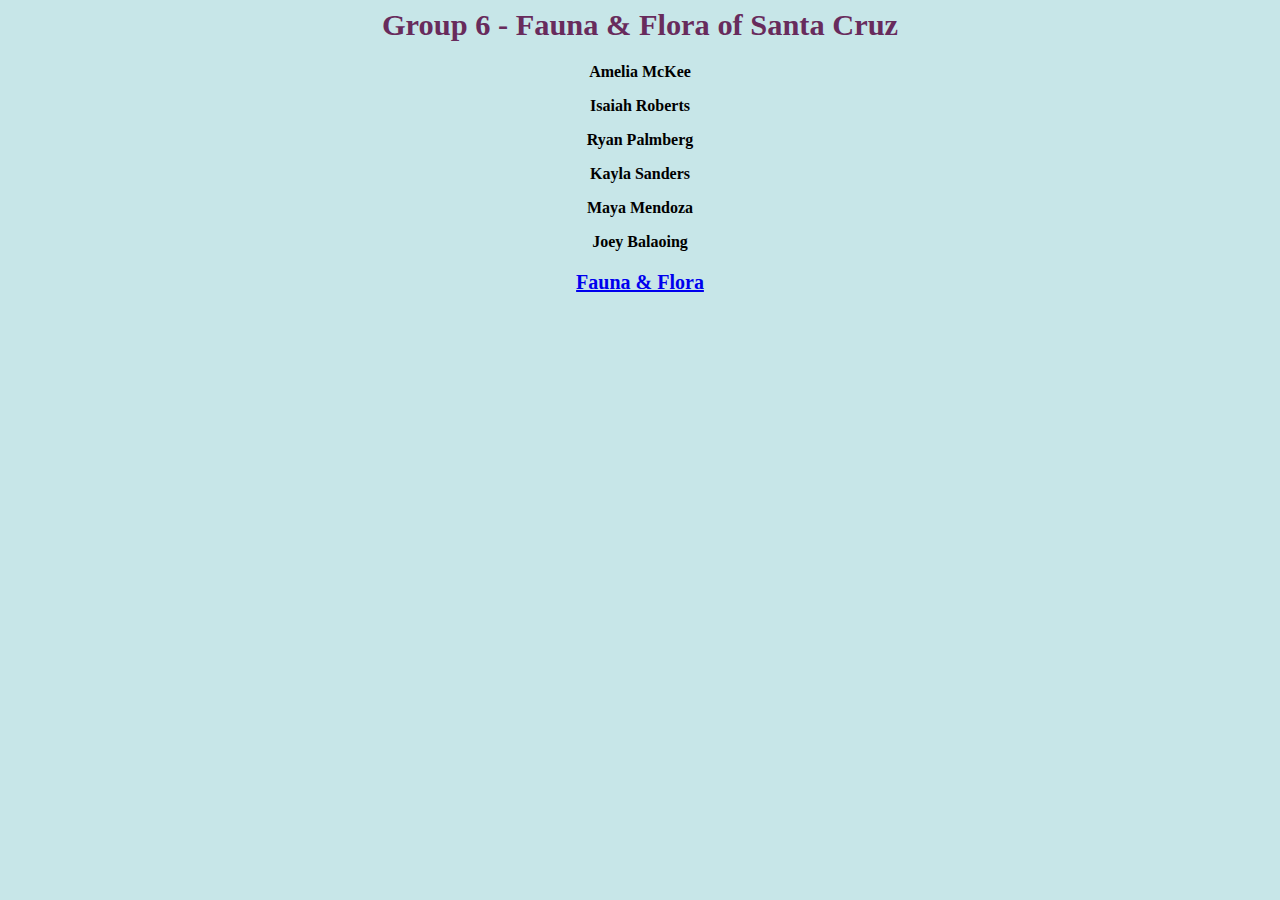
<file: index.html>
<html>
<head>
  <title>Front Page</title>
  <link rel="stylesheet" type="text/css" href="main.css">
  <!-- <link rel="stylesheet" type="text/css" href="../css/site.css"> -->
</head>
<body>
  <!-- <div id="something"> <h1>My Webpage<h1> -->
  <h1>Group 6 - Fauna & Flora of Santa Cruz</h1>
  <div>
    <h2>
      Amelia McKee <br>
      <p></p>
      Isaiah Roberts <br>
      <p></p>
      Ryan Palmberg <br>
      <p></p>
      Kayla Sanders <br>
      <p></p>
      Maya Mendoza <br>
      <p></p>
      Joey Balaoing <br>
    </h2>
  </div>
  <div class="listofLabs">
    <!-- <h3>Final Prototype</h3> -->
    <!-- <ul> -->
    <h3><a href="mainpage/index.html" id = "harrypotter">Fauna & Flora</a></h3>
    <!-- </ul> -->
  </div>
</body>
</file>
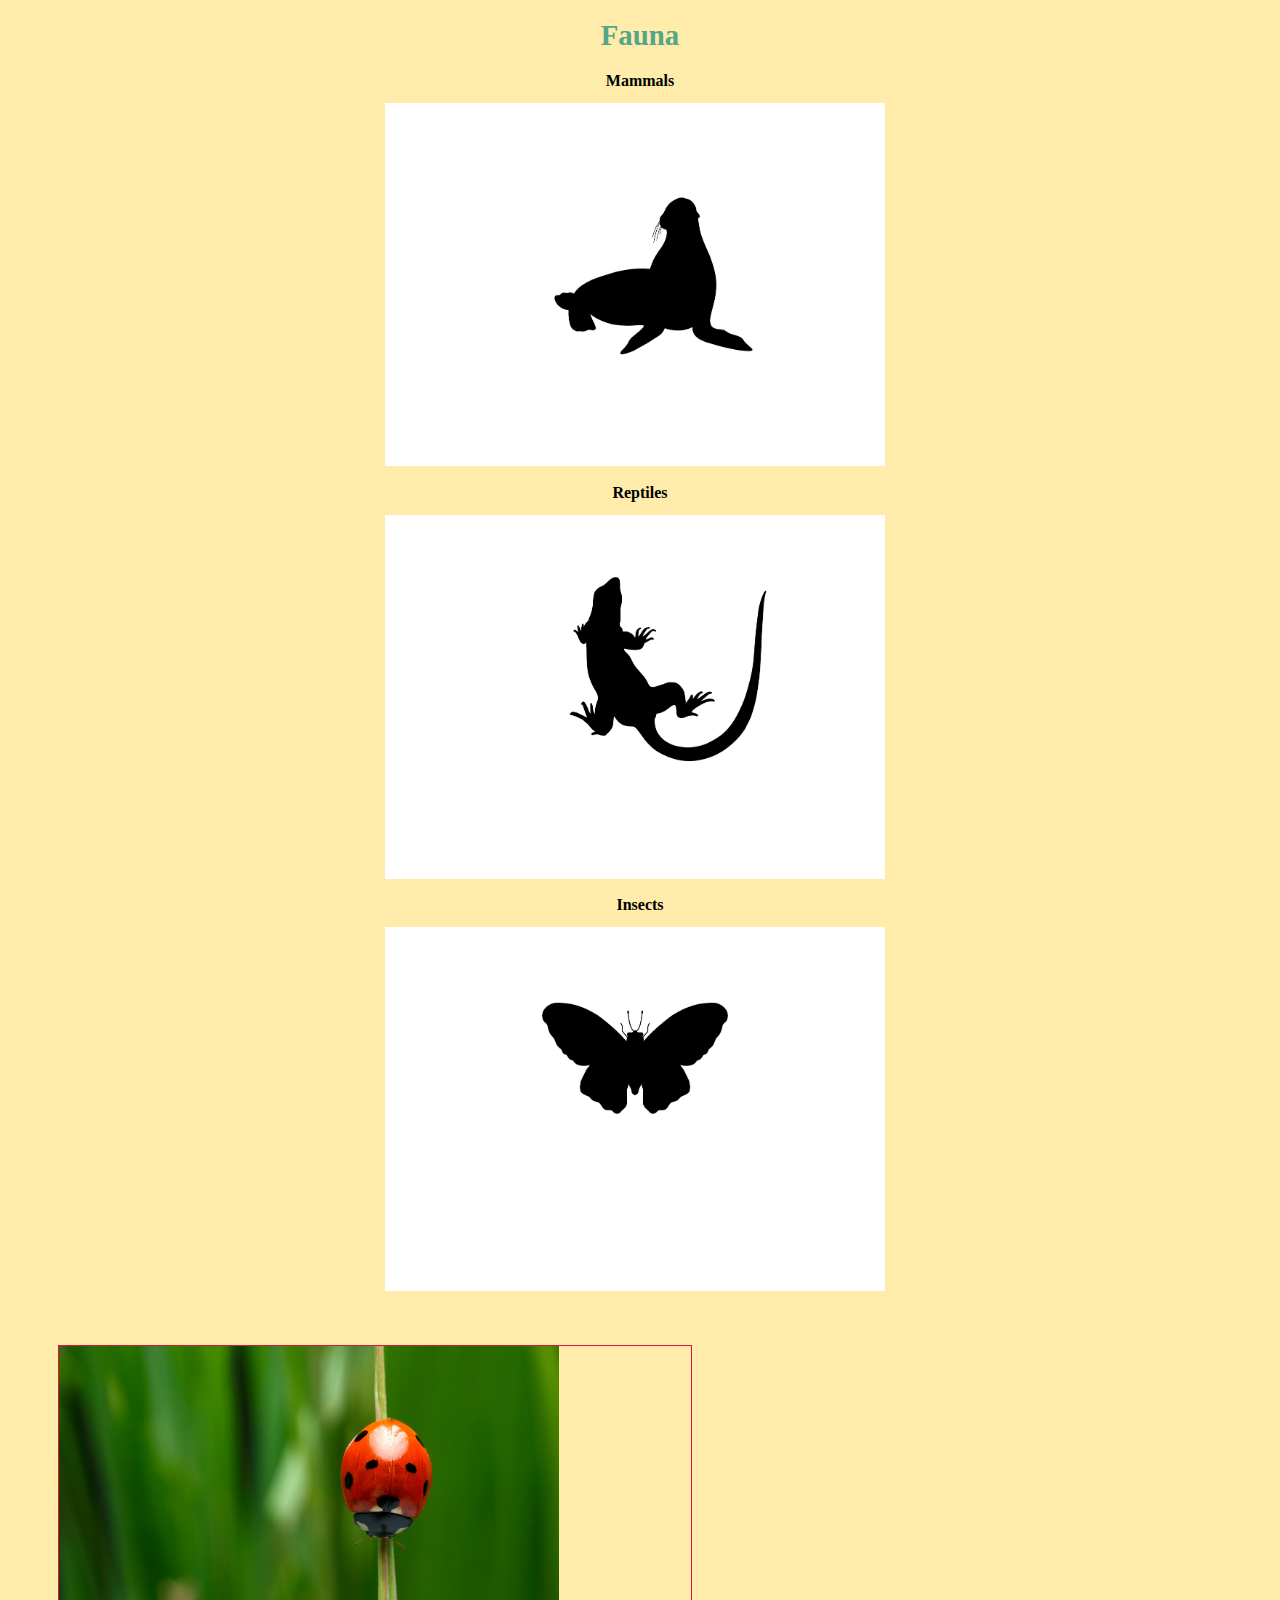
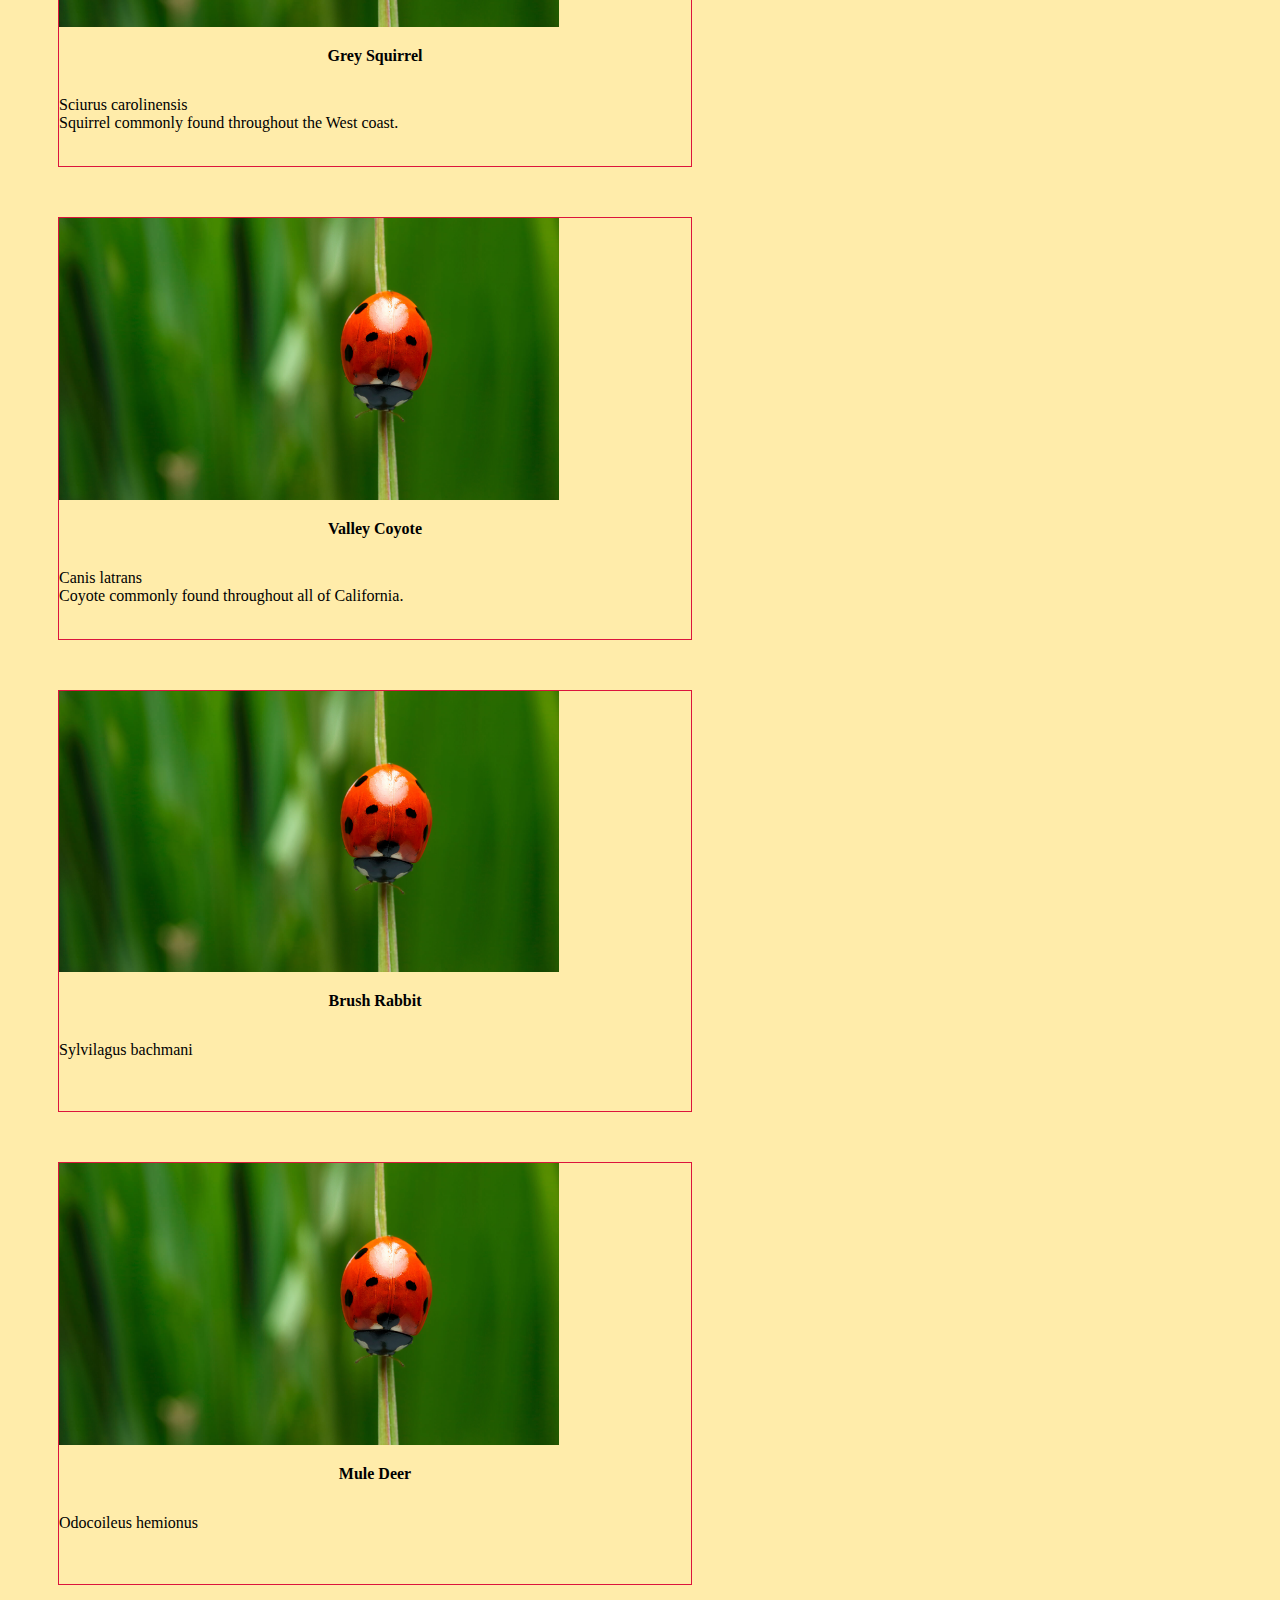
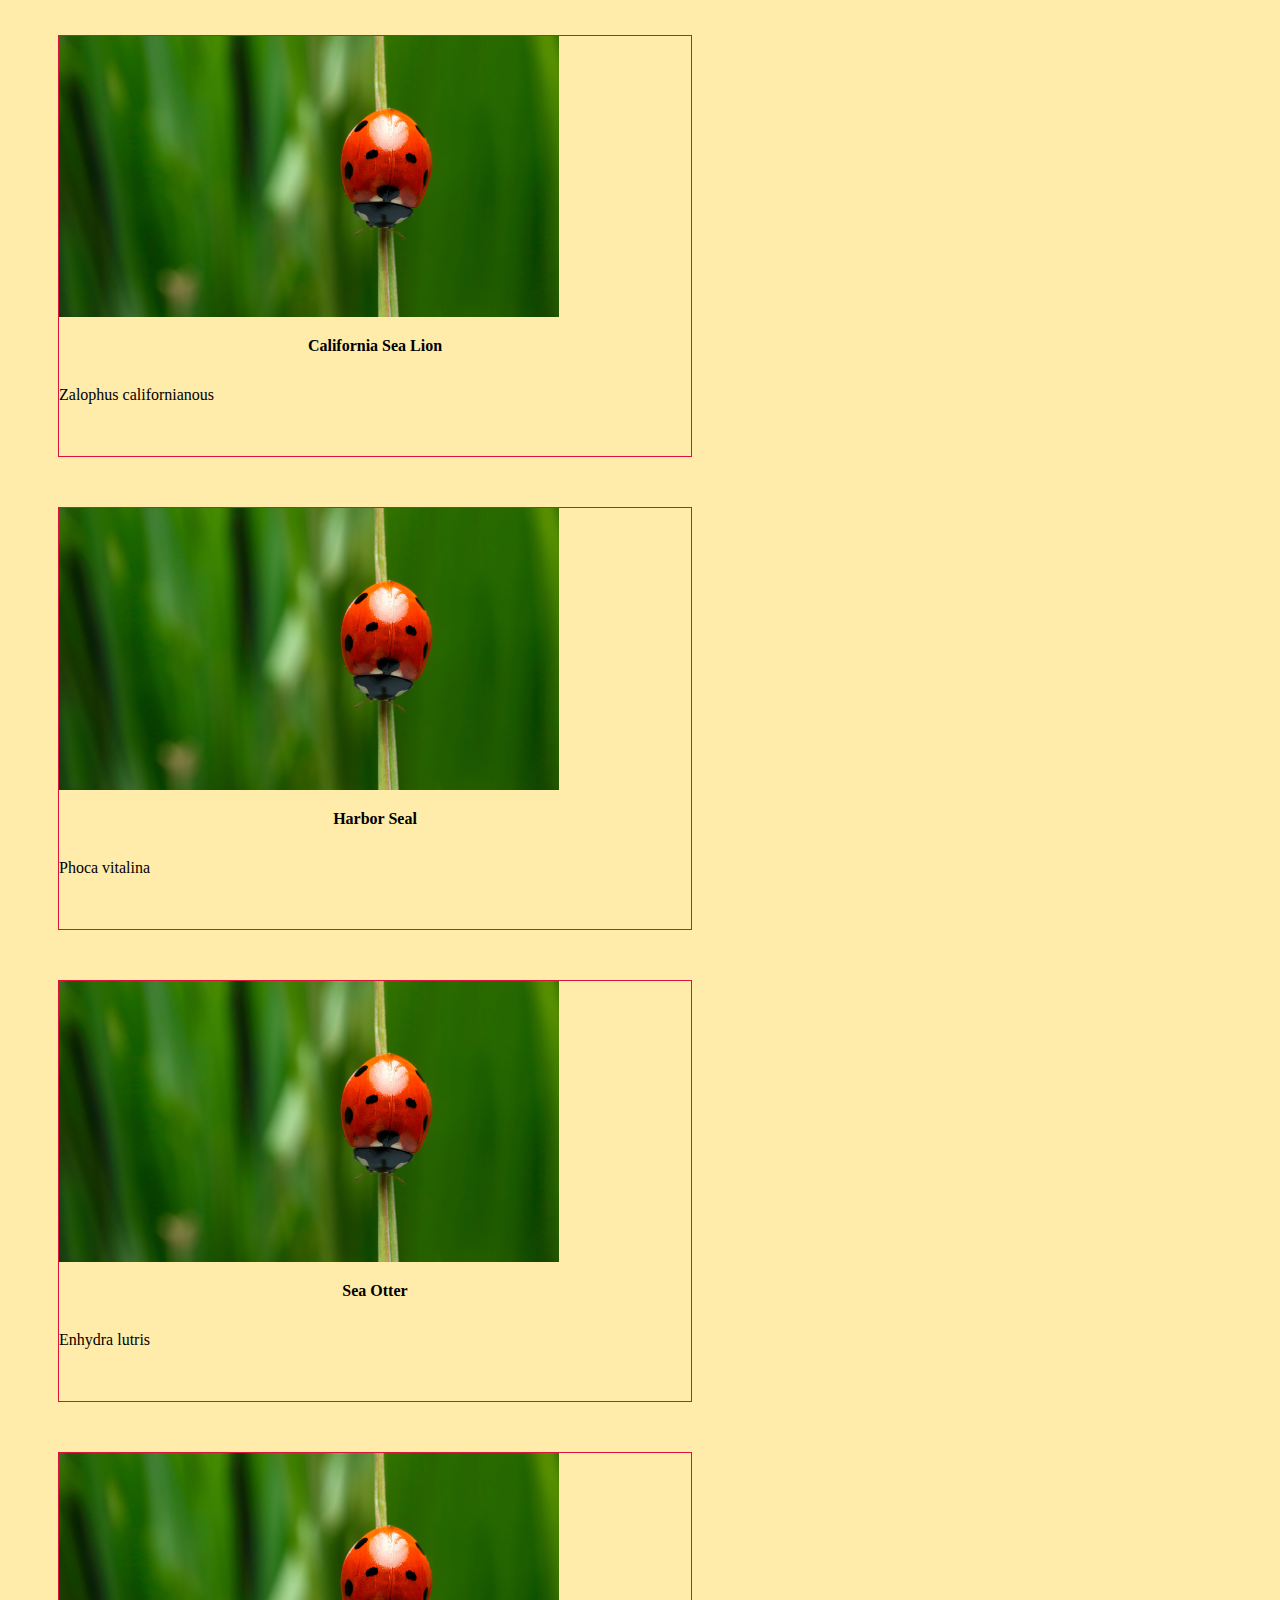
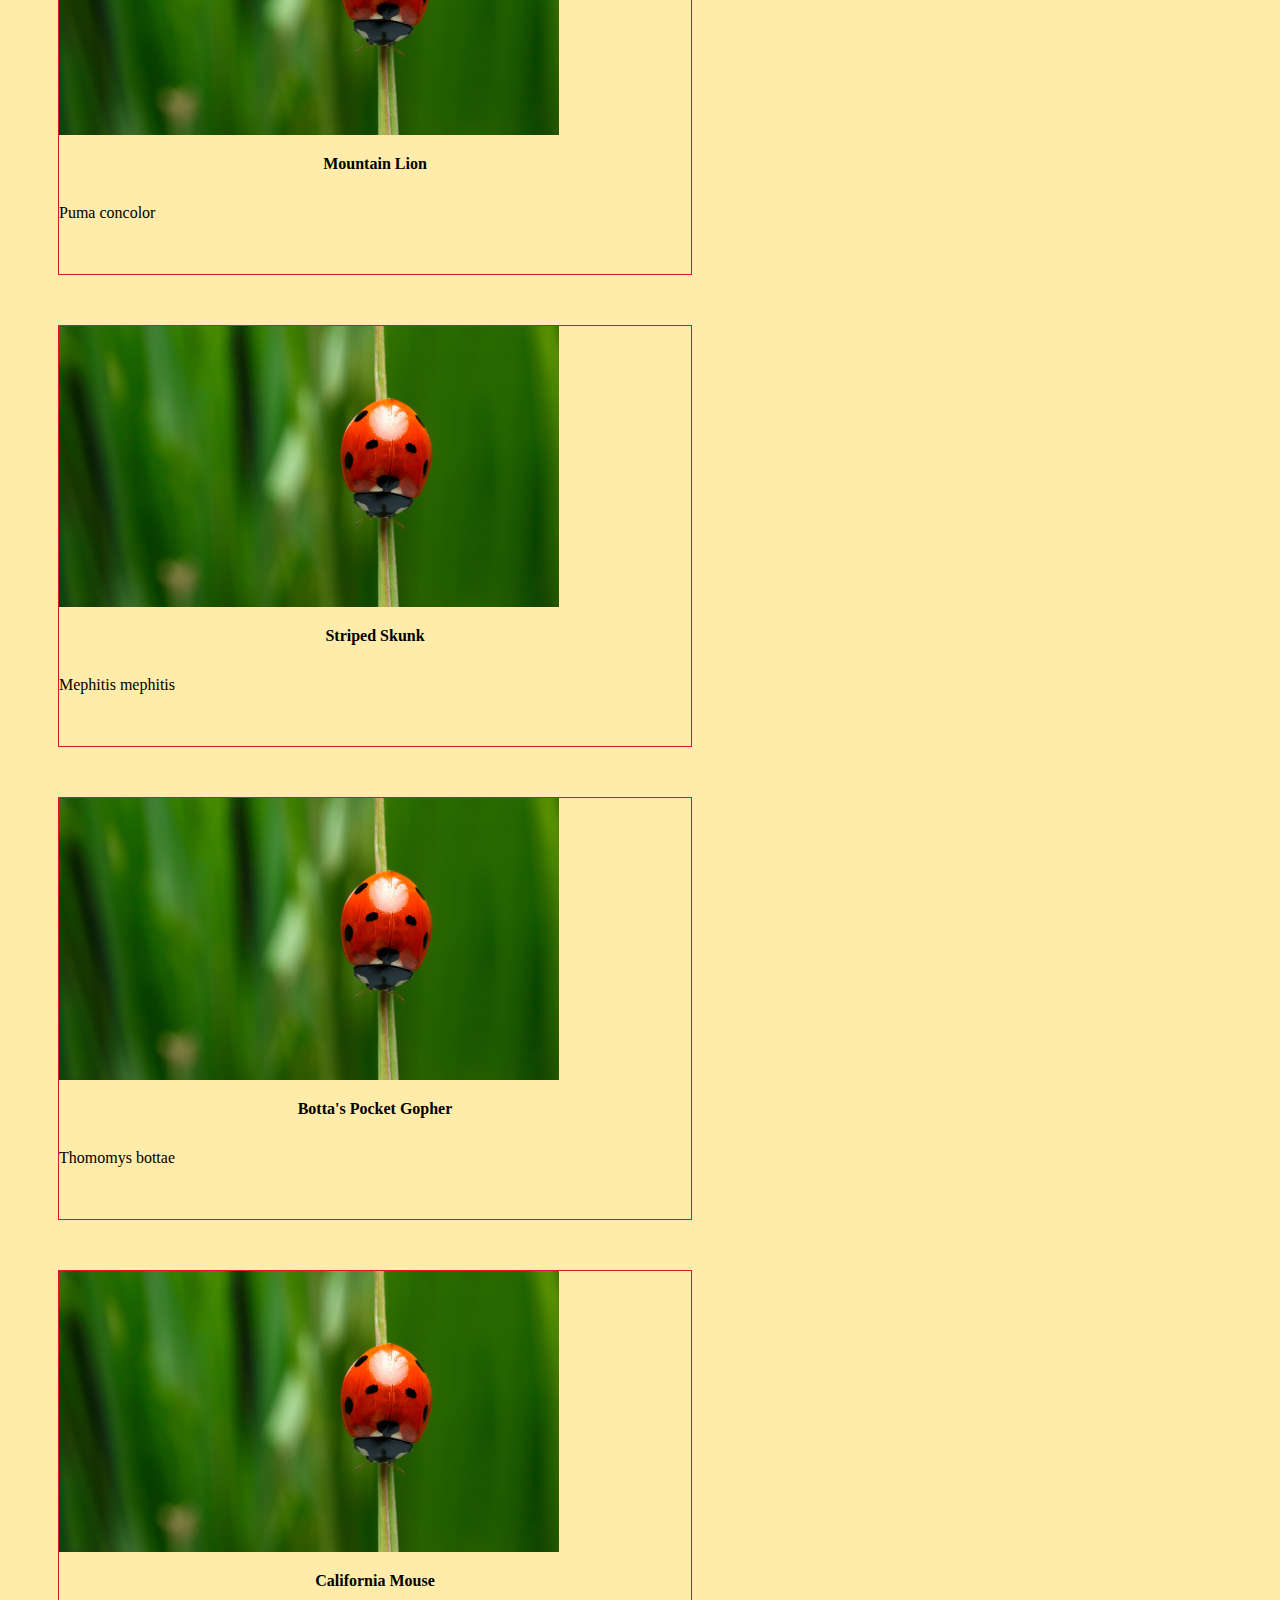
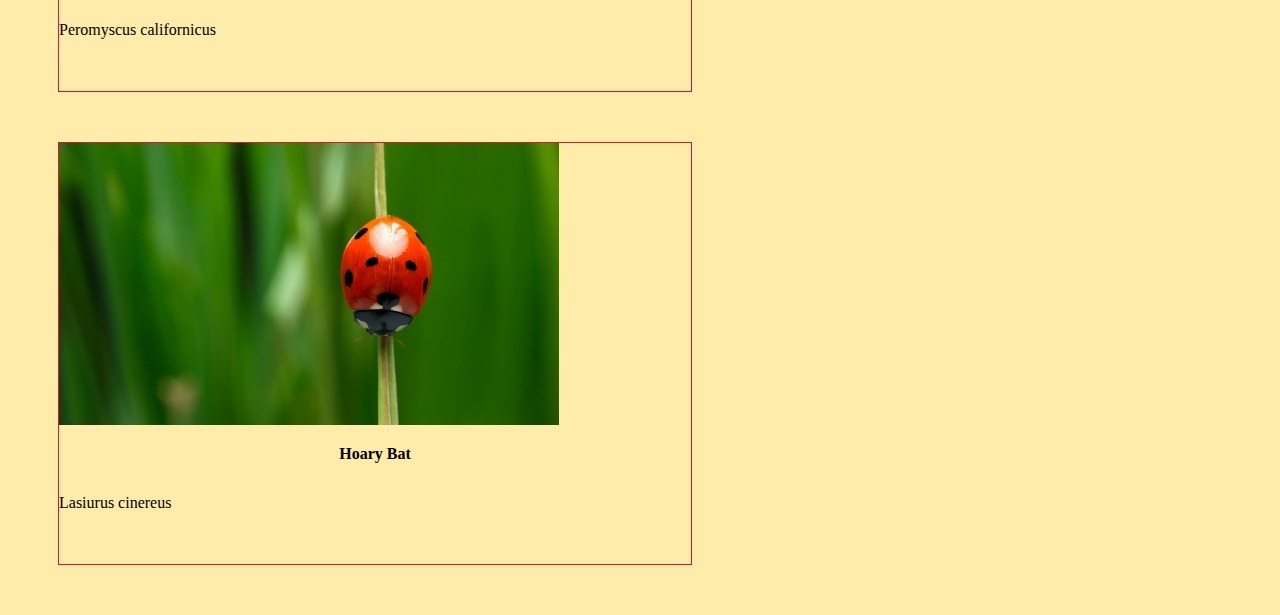
<file: fauna/index.html>
<!DOCTYPE html>
<html>
<head>
	<title>Fauna</title>
	<!-- <link rel="stylesheet" type="text/css" href="../css/site.css"> -->
	<link rel="stylesheet" type="text/css" href="main.css">
  <script src="main.js"defer></script>
  <script src="https://code.jquery.com/jquery-3.5.1.min.js"></script>
</head>
<body>
  <h1>Fauna</h1>
	<div id="lp">
	  <h2>Mammals</h2>
		  <a href="../mammals/index.html">
		    <img id = "smol" src="img/mammals.jpg">
		  </a>
	</div>
	<div id="rp">
	  <h2>Reptiles</h2>
		  <a href="../reptiles/index.html">
		    <img id = "smol2" src="img/reptiles.jpg">
		  </a>
	</div>
	<div id="rp">
		<h2>Insects</h2>
			<a href="../insects/index.html">
				<img id = "smol2" src="img/insects.jpg">
			</a>
	</div>
  <!-- <h1>Script Output</h1>
    <h2>
      <div id="output"></div>
    </h2> -->
</body>
</html>
</file>
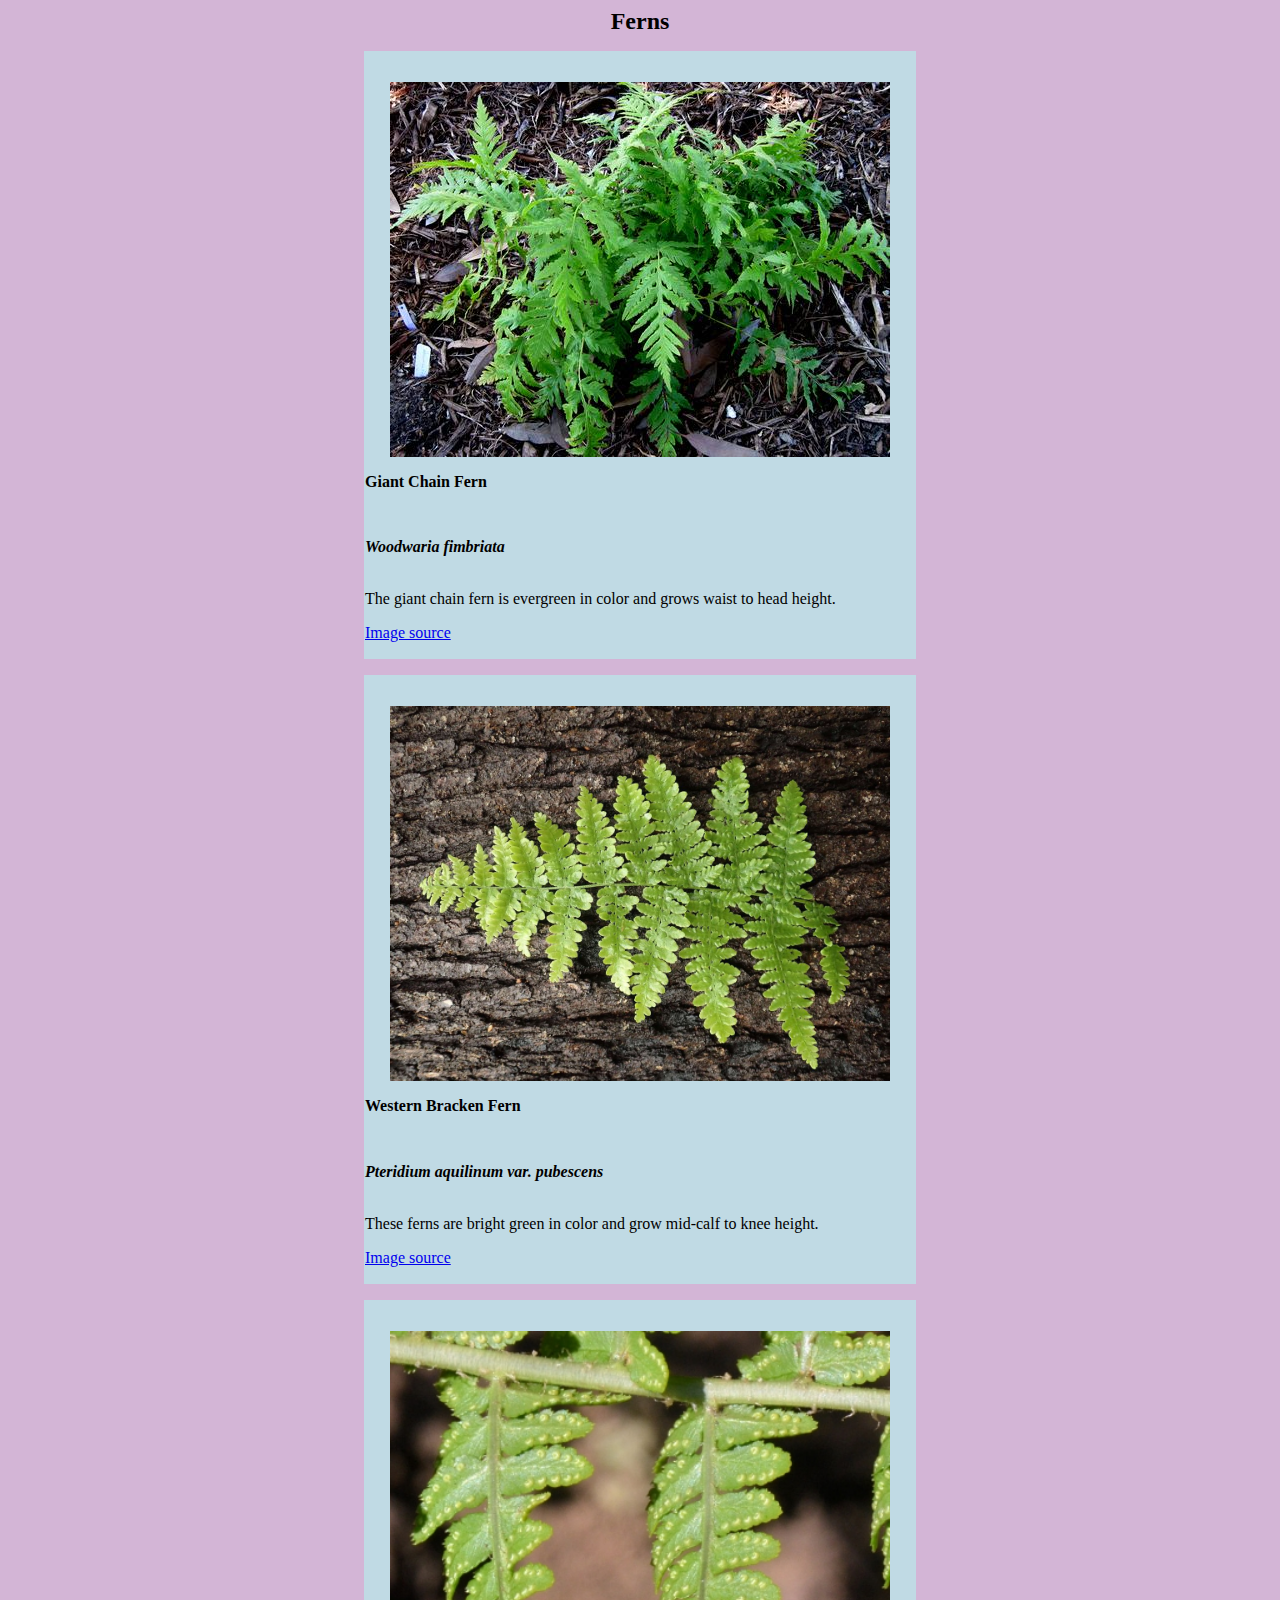
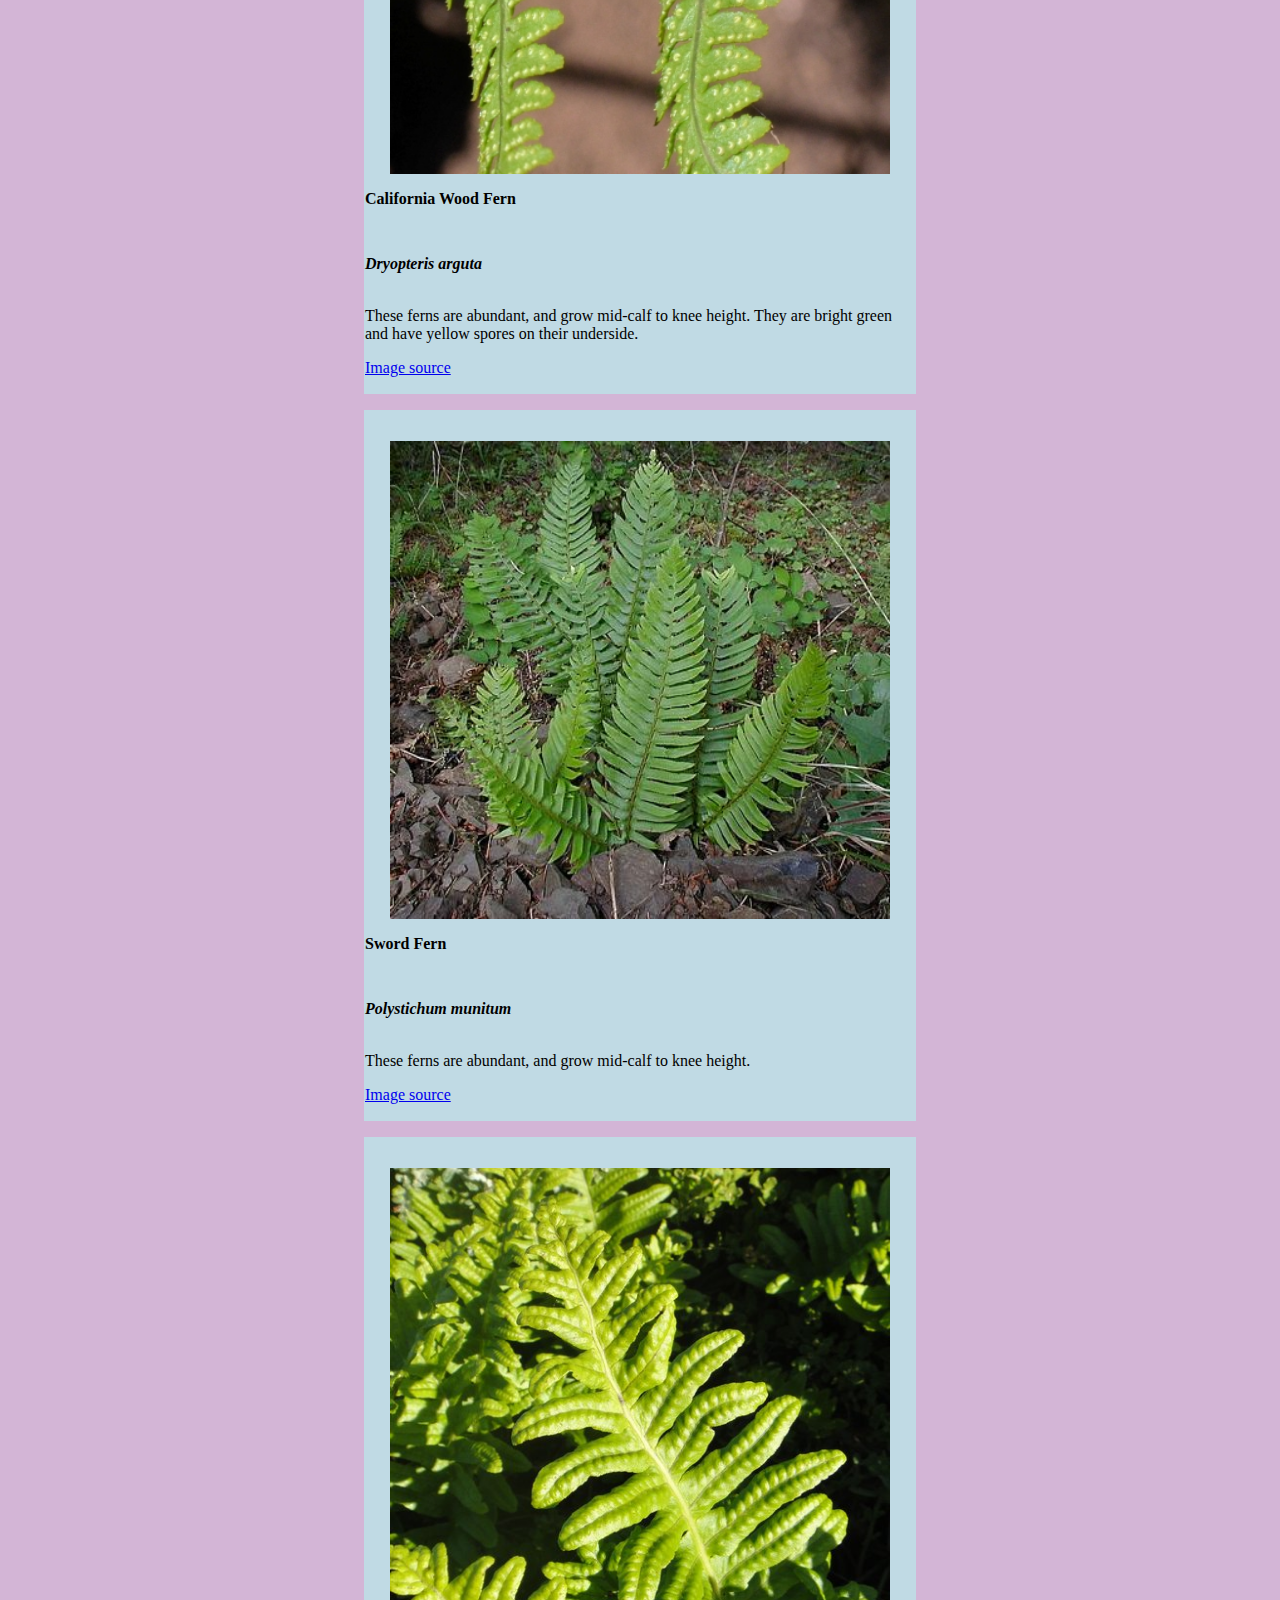
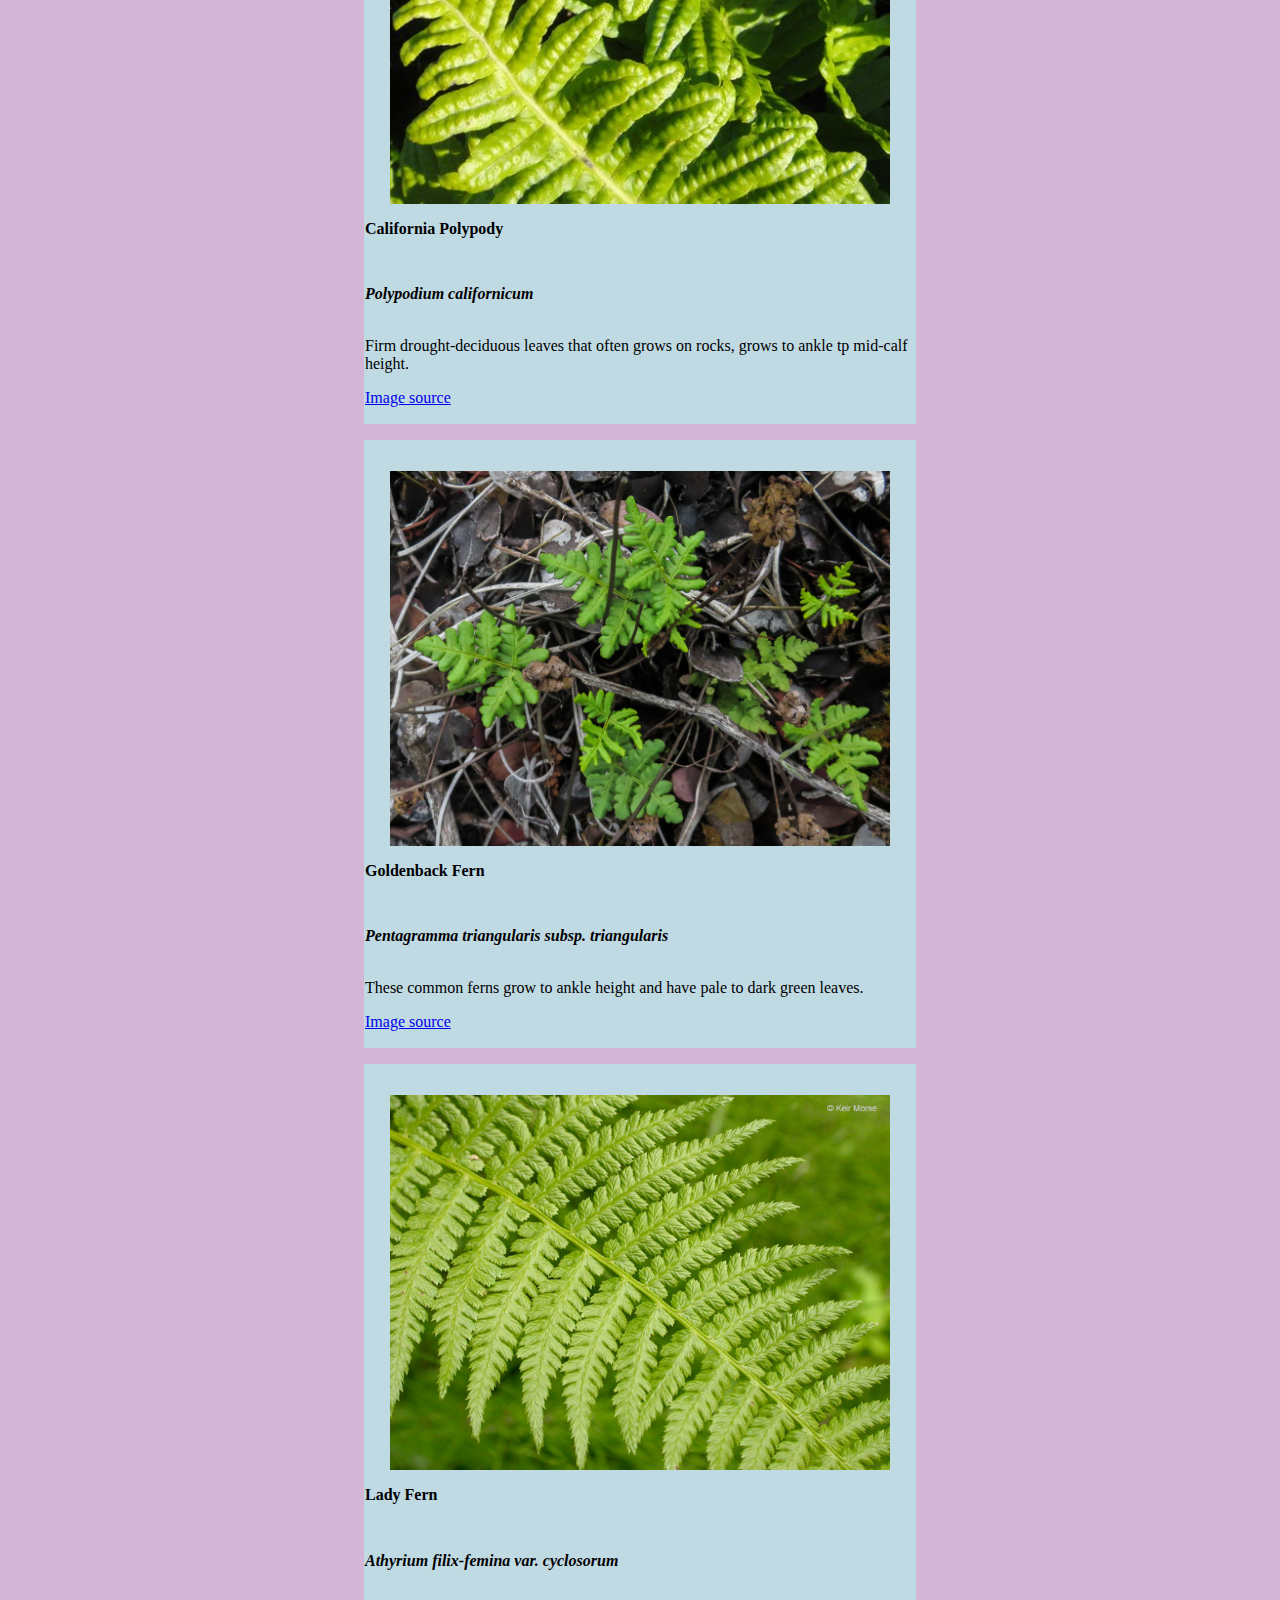
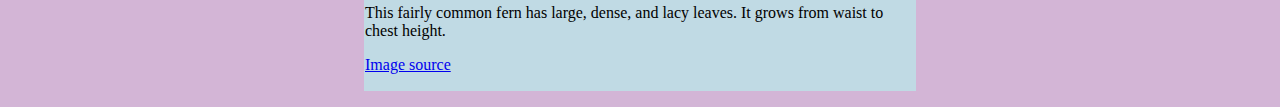
<file: ferns/index.html>
<html>
<head>
	<title>Mammals</title>
	<link rel="stylesheet" type="text/css" href="main.css">
  <script src="https://code.jquery.com/jquery-3.5.1.min.js"></script>
  <script src="main.js"defer></script>
</head>
<body>
  <div>
    <h1> Ferns </h1>
  </div>
  <div id = "output"></div>

</body>
</html>
</file>
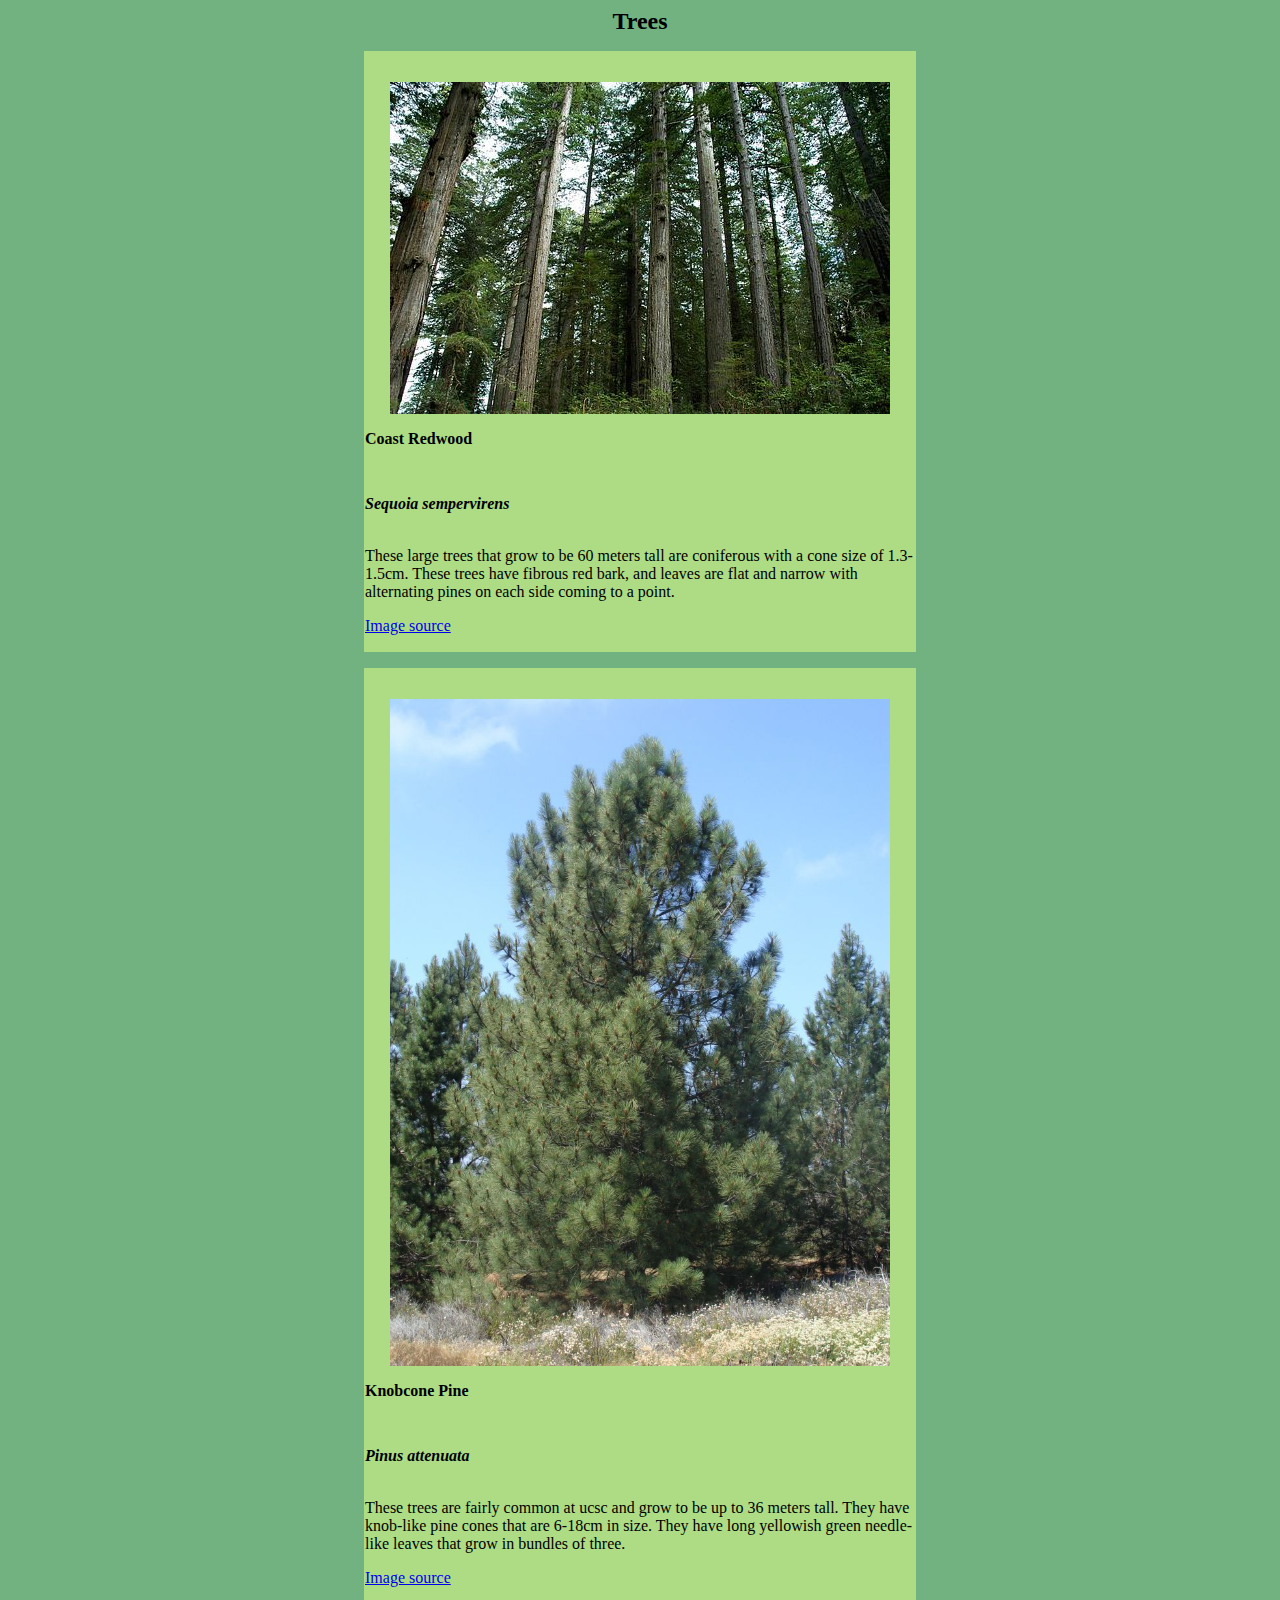
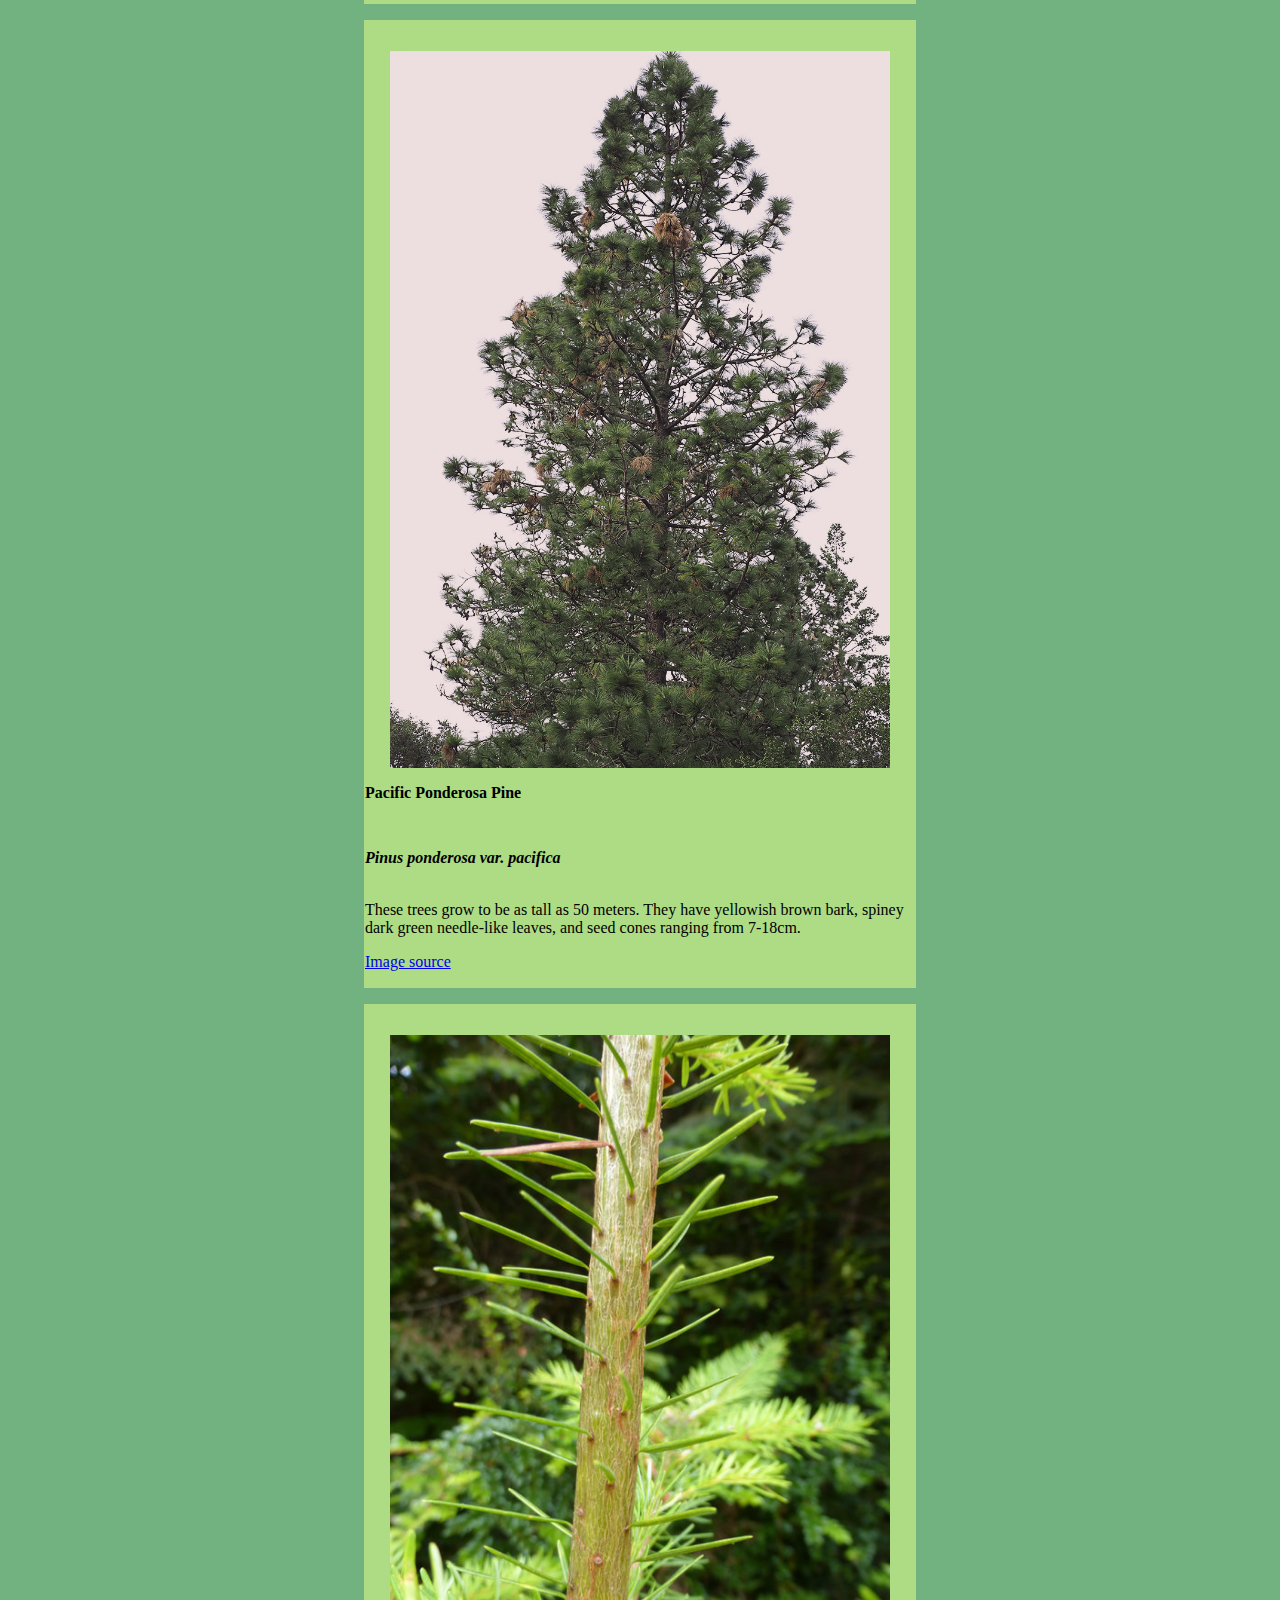
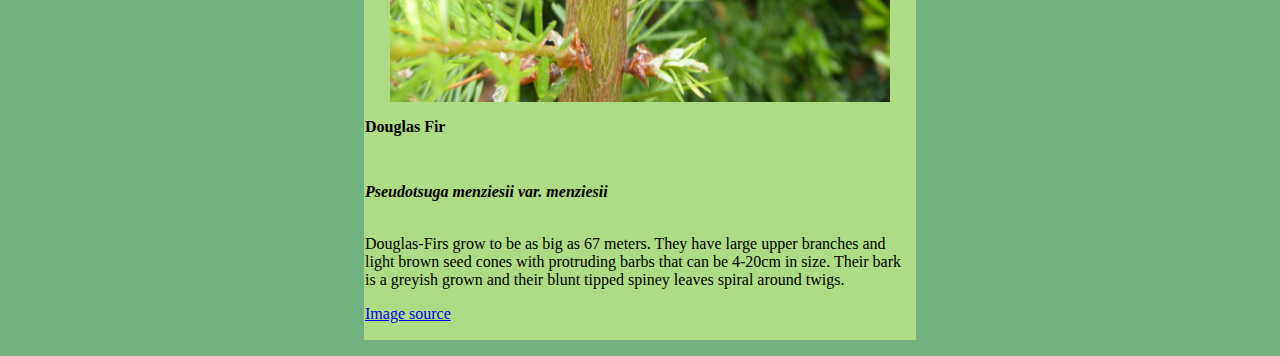
<file: flora/index.html>
<html>
<head>
	<title>Trees</title>
	<link rel="stylesheet" type="text/css" href="main.css">
  <script src="https://code.jquery.com/jquery-3.5.1.min.js"></script>
  <script src="main.js"defer></script>
</head>
<body>
  <div>
    <h1> Trees </h1>
  </div>
  <div id = "output"></div>

</body>
</html>
</file>
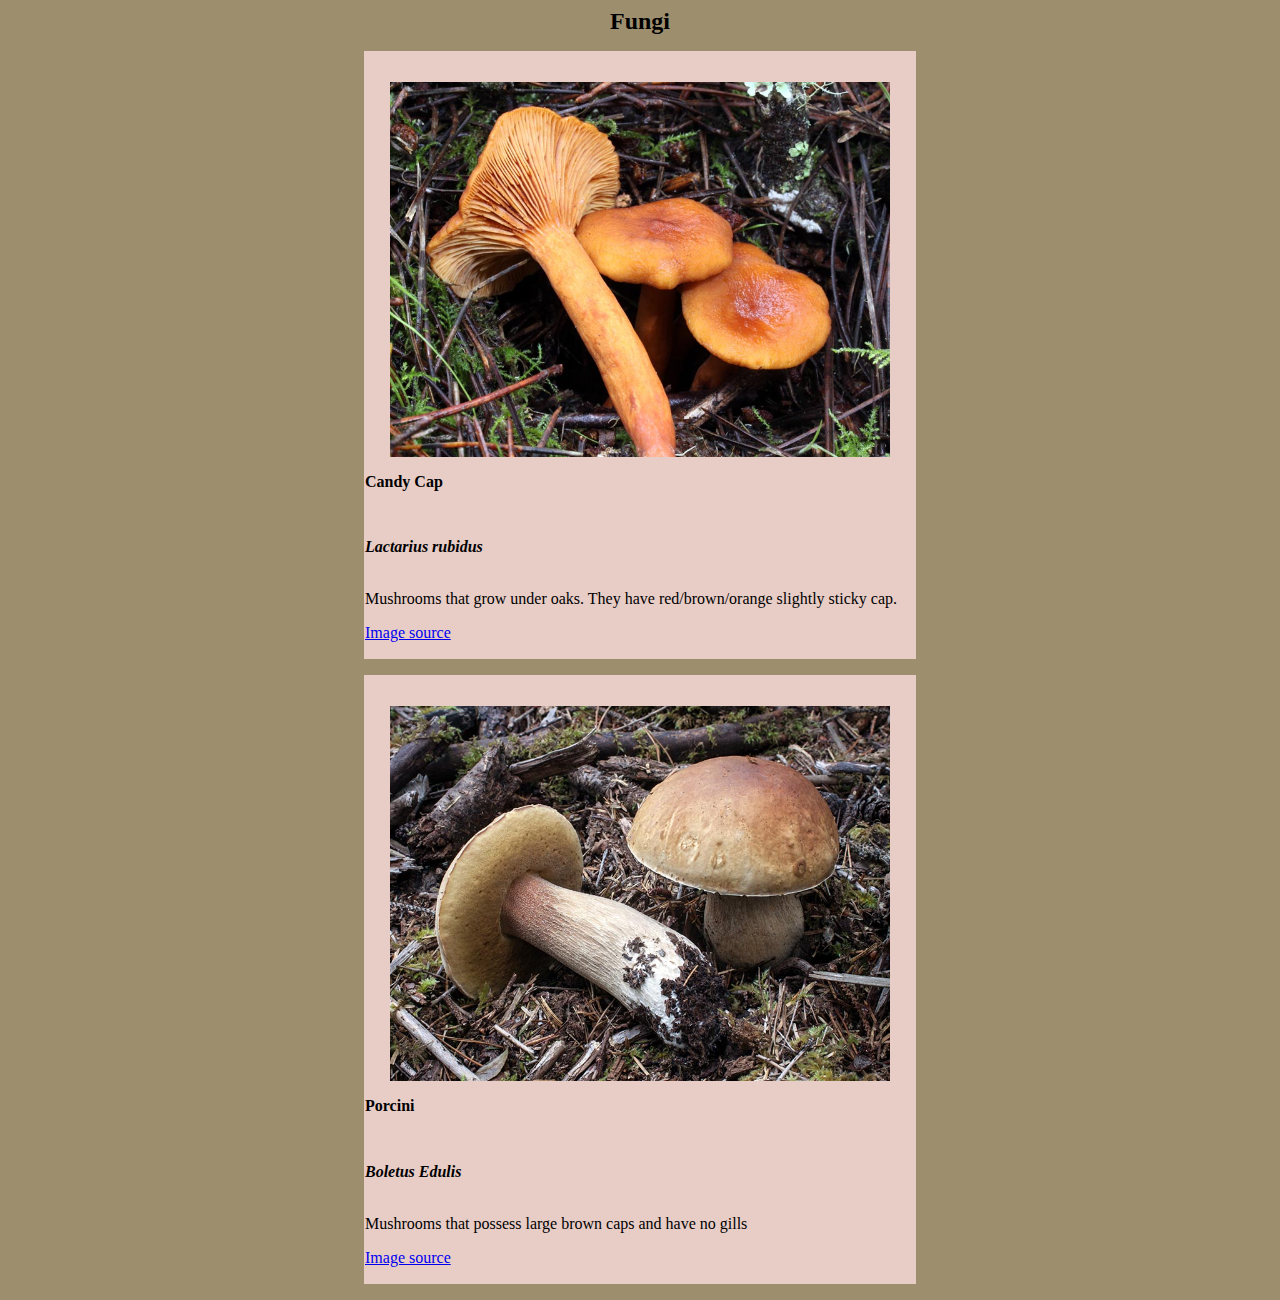
<file: fungi/index.html>
<html>
<head>
	<title>Fungi</title>
	<link rel="stylesheet" type="text/css" href="main.css">
  <script src="https://code.jquery.com/jquery-3.5.1.min.js"></script>
  <script src="main.js"defer></script>
</head>
<body>
  <div>
    <h1> Fungi </h1>
  </div>
  <div id = "output"></div>

</body>
</html>
</file>
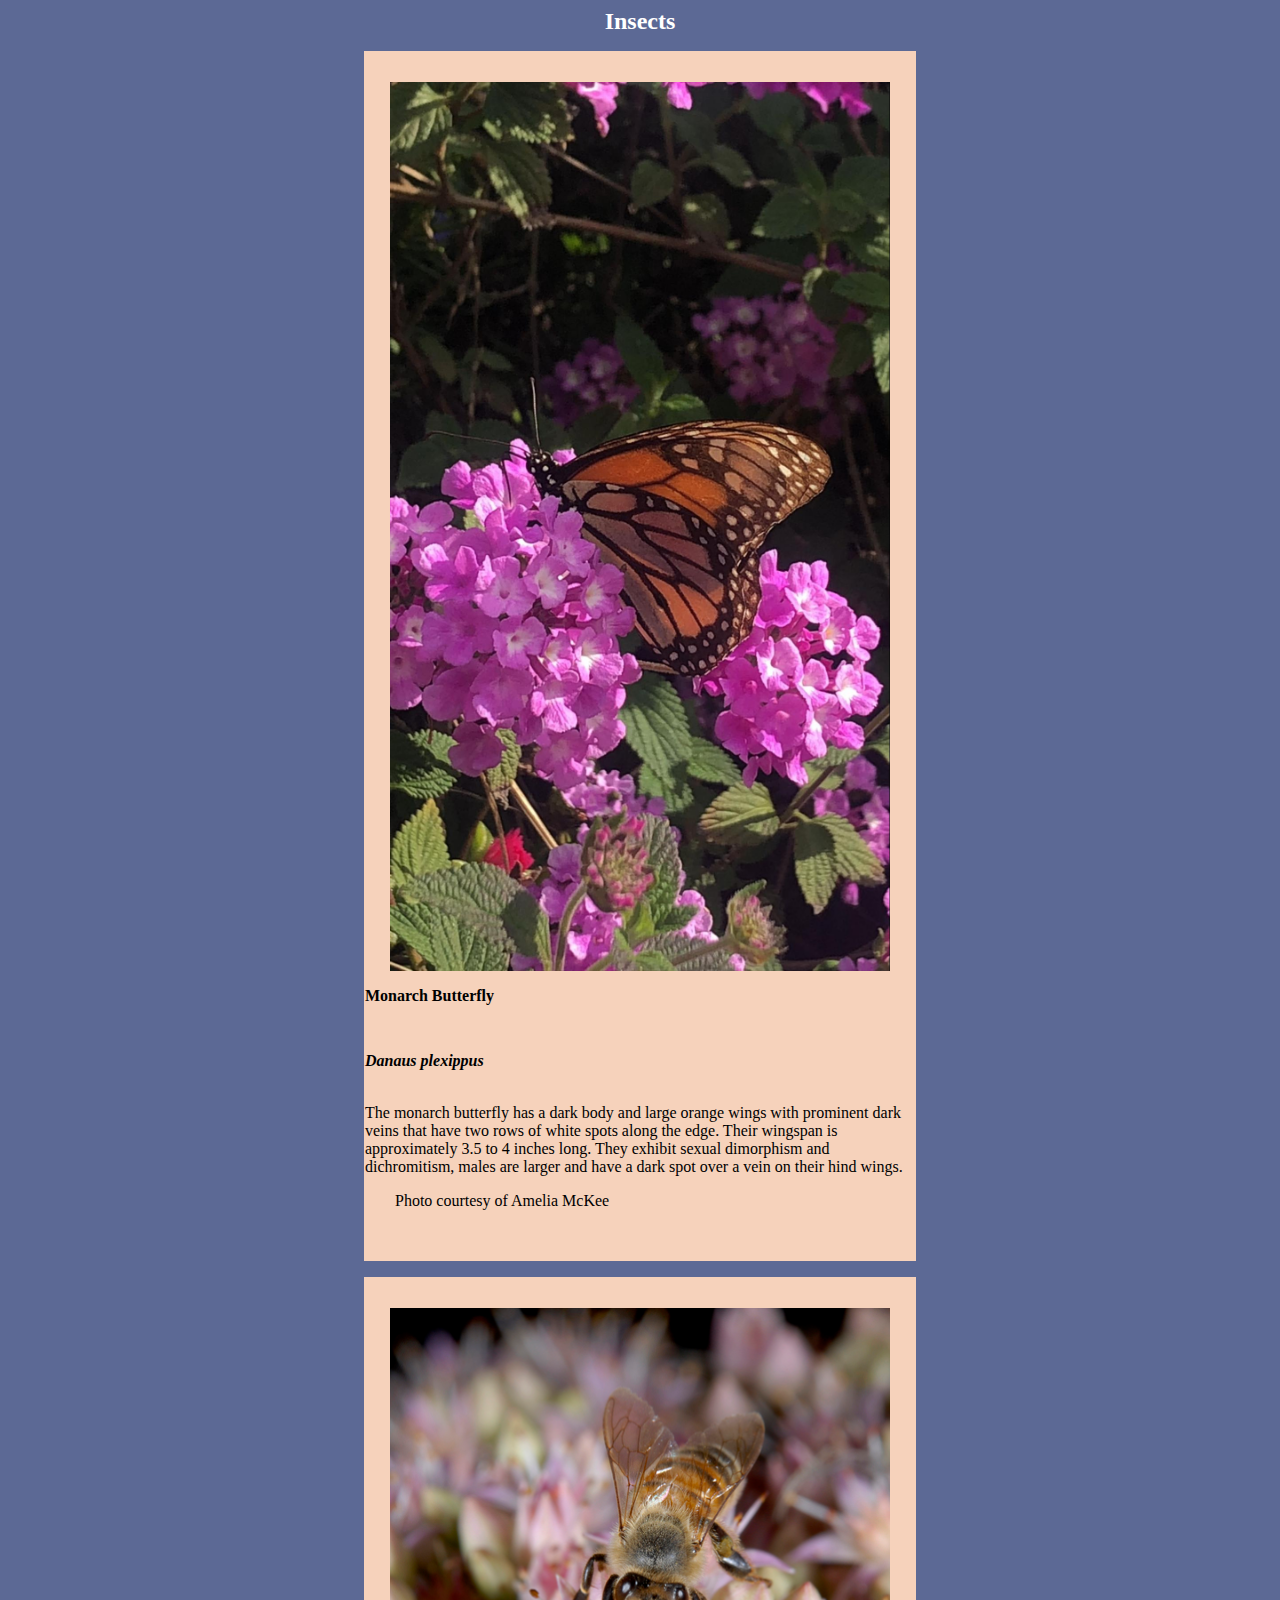
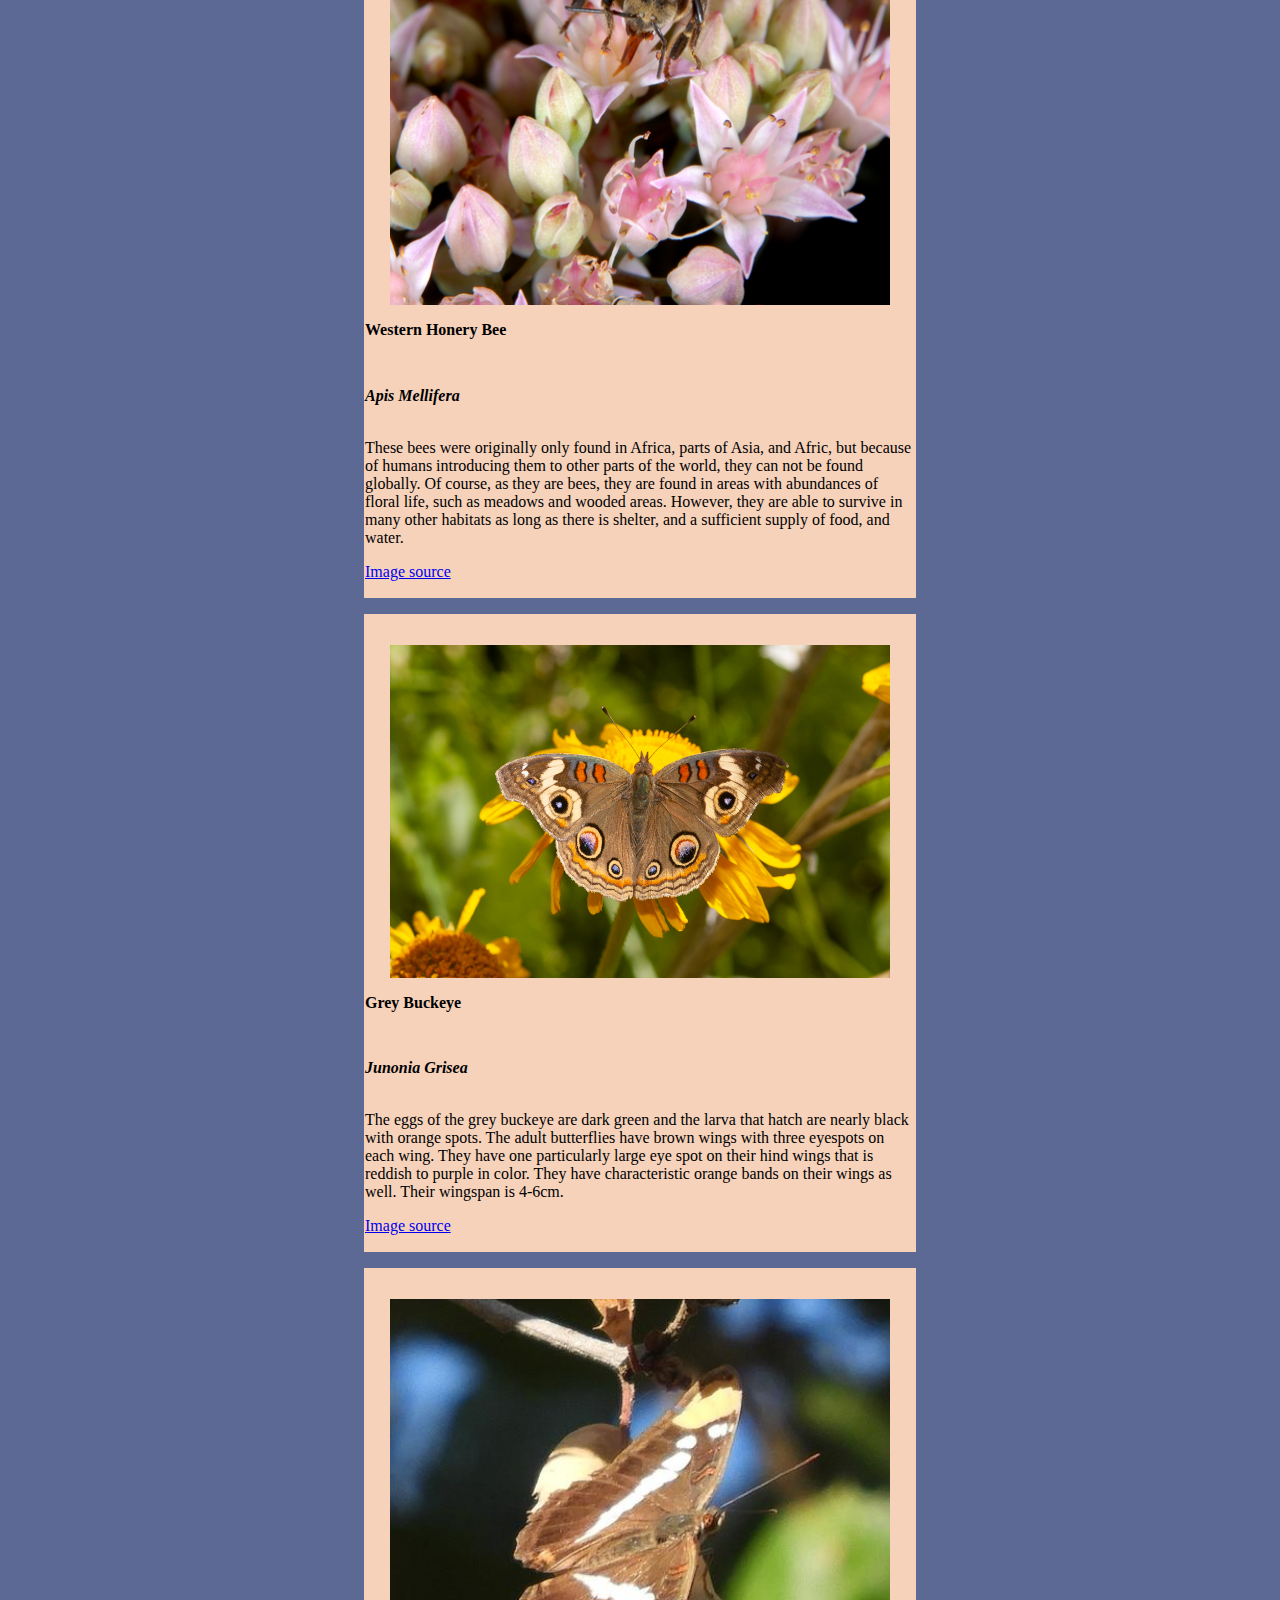
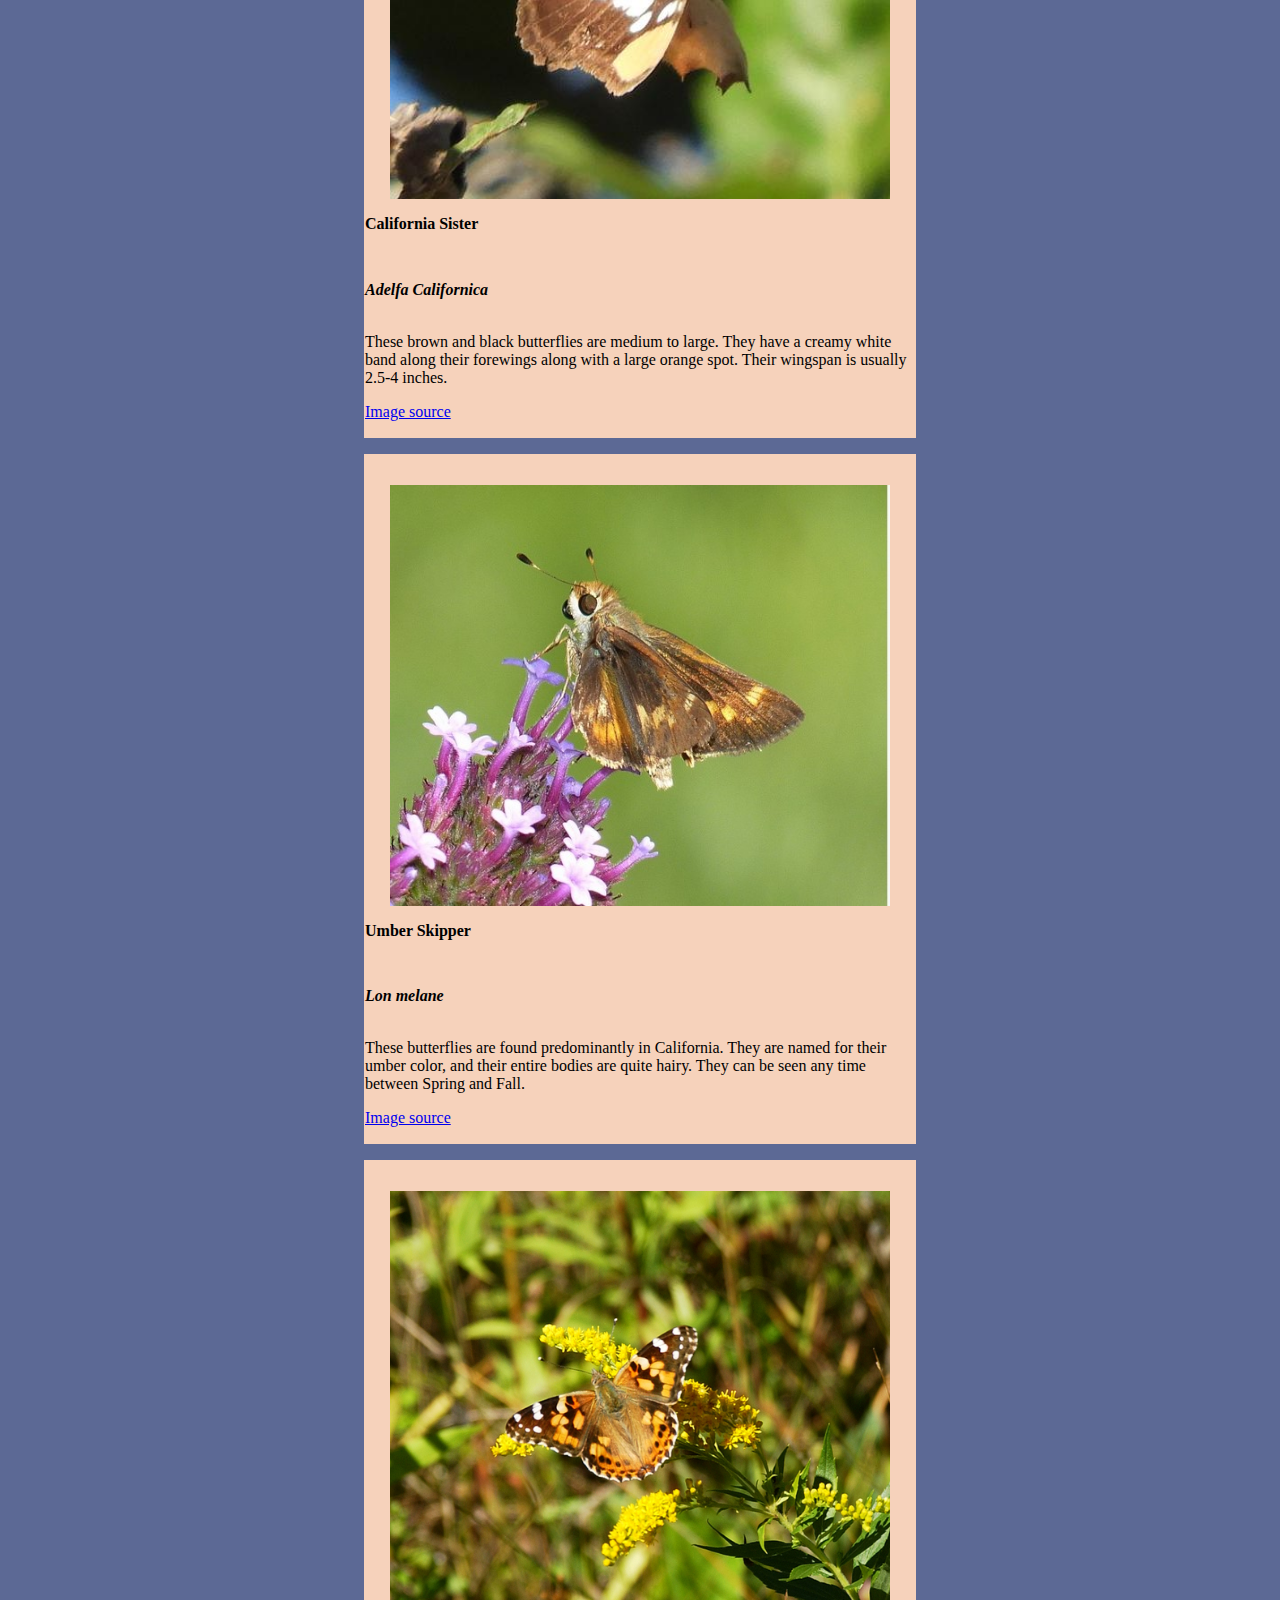
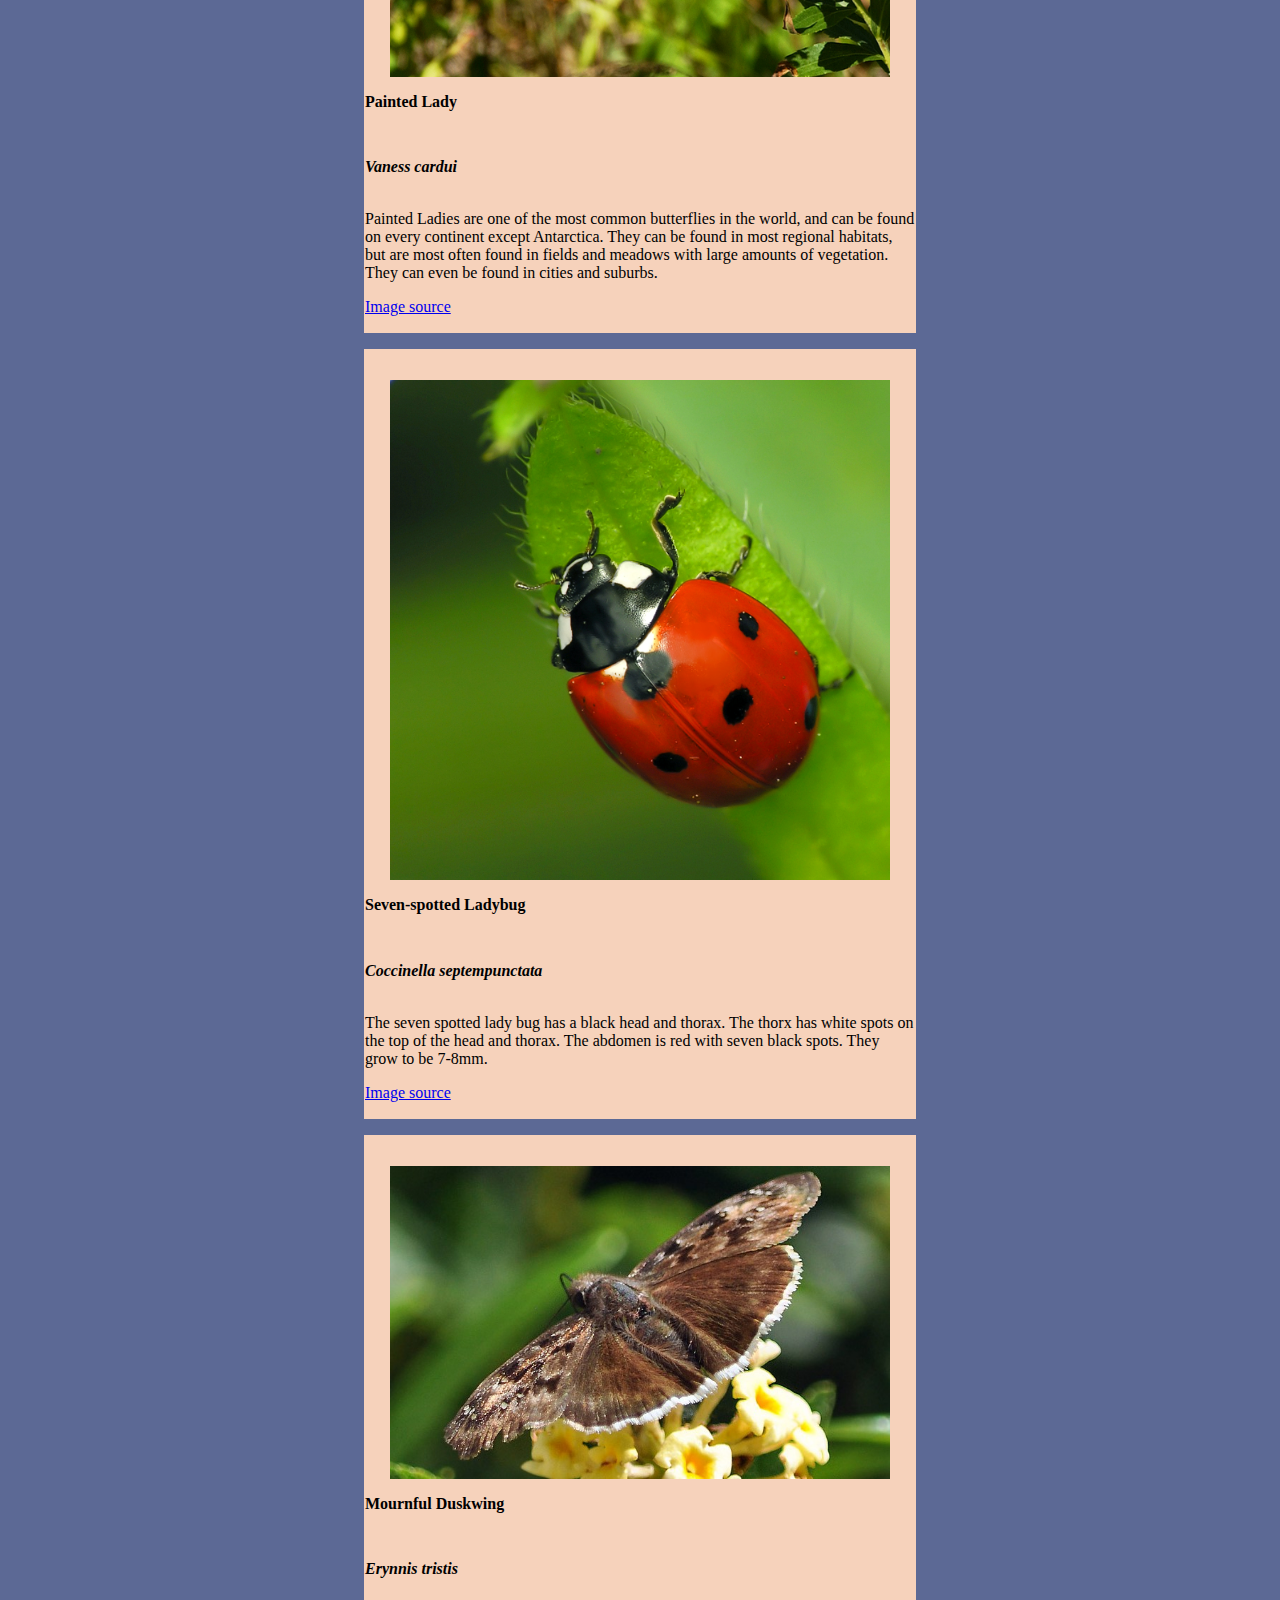
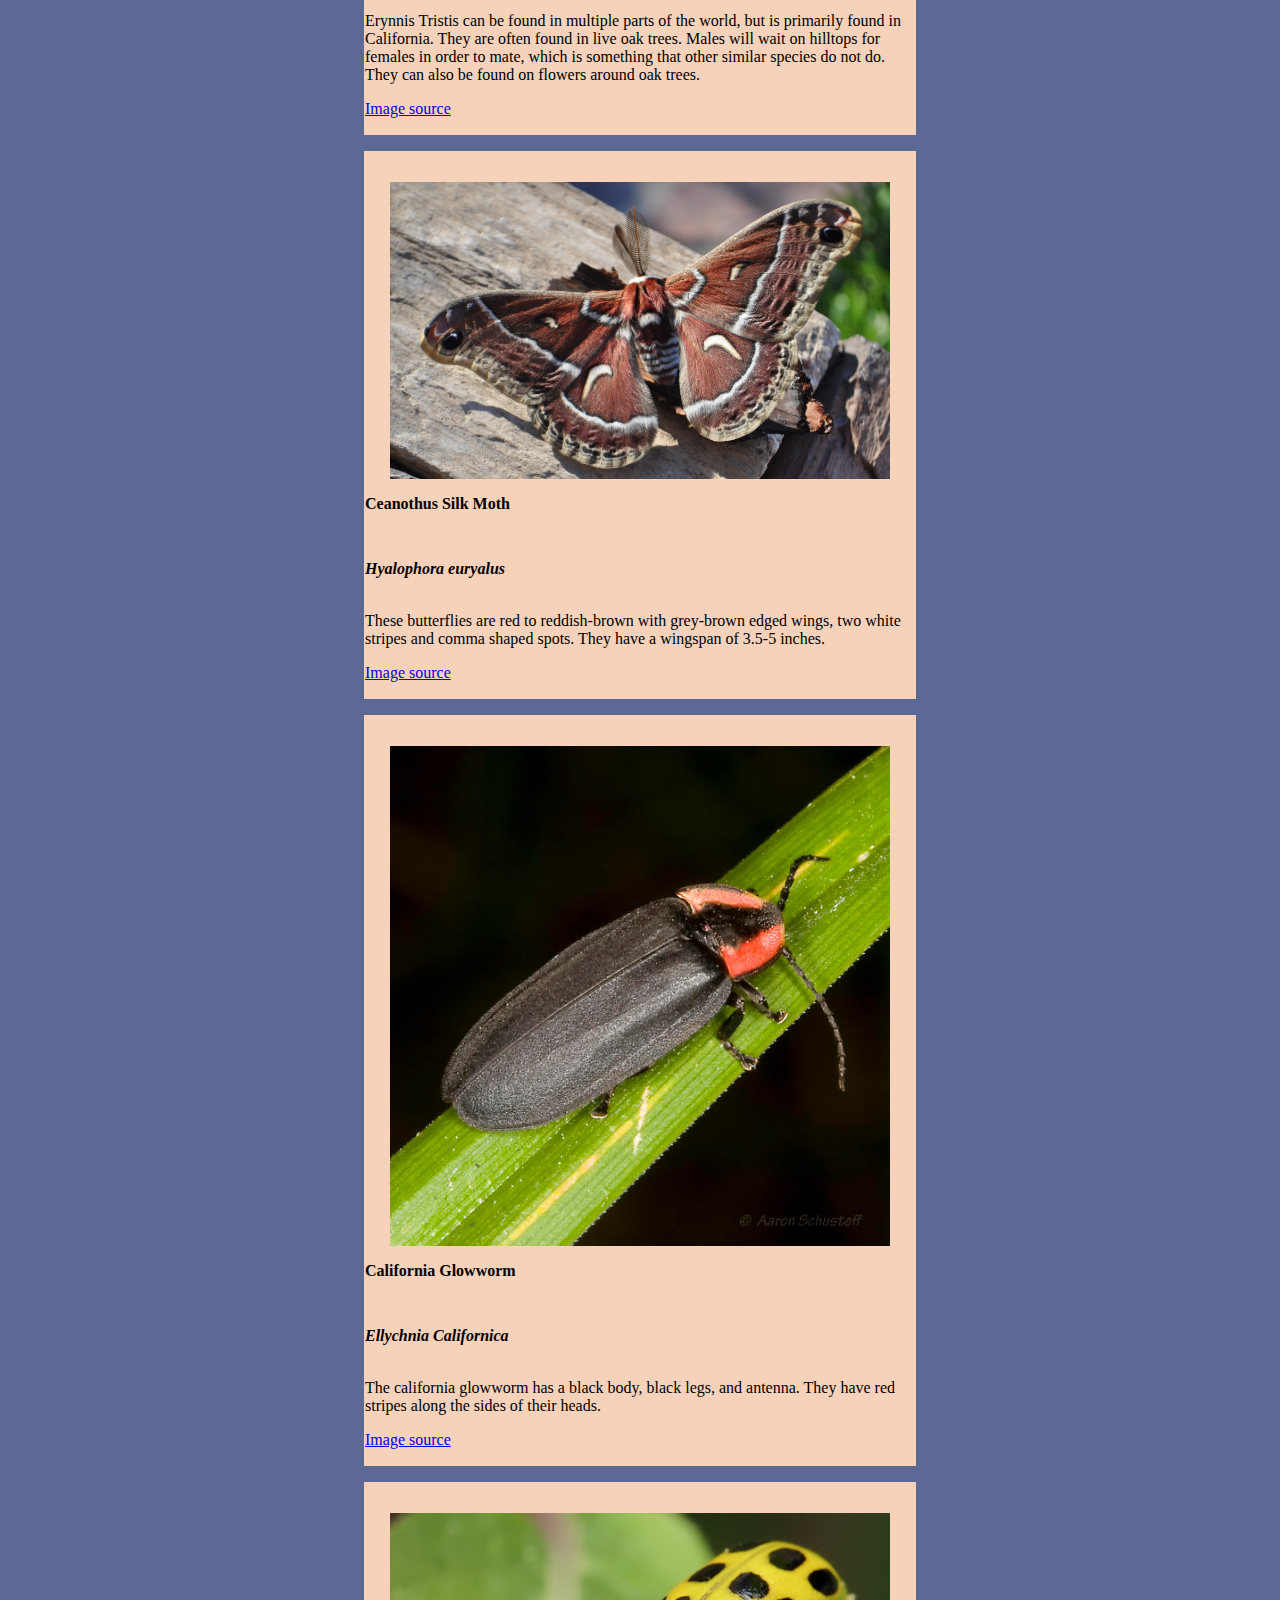
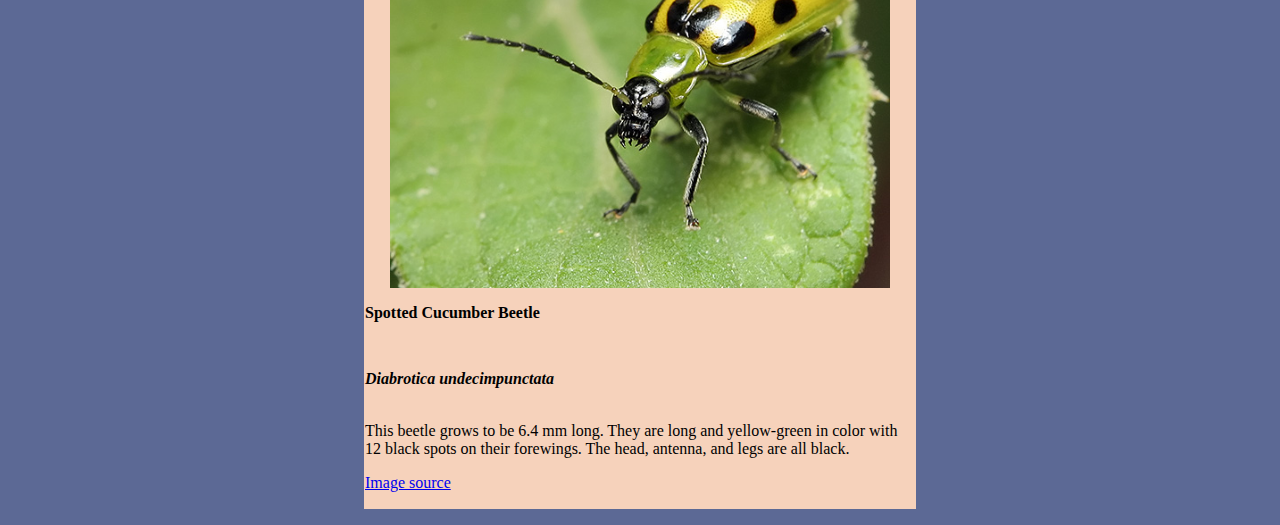
<file: insects/index.html>
<html>
<head>
	<title>Insects</title>
	<link rel="stylesheet" type="text/css" href="main.css">
  <script src="https://code.jquery.com/jquery-3.5.1.min.js"></script>
  <script src="main.js"defer></script>
</head>
<body>
  <div>
    <h1>Insects</h2>
  </div>
  <div id = "output"></div>

</body>
</html>
</file>
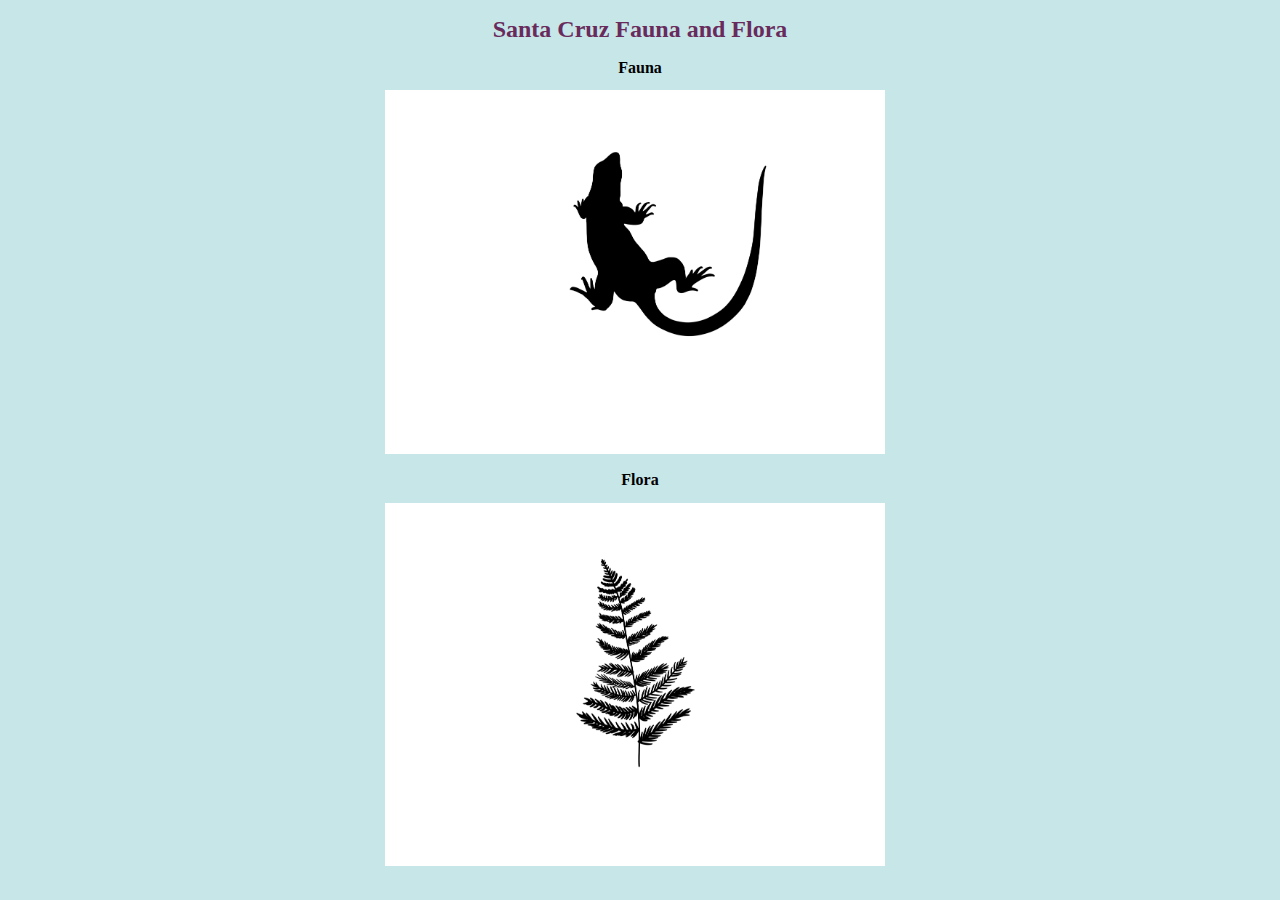
<file: mainpage/index.html>
<!DOCTYPE html>
<html>
<head>
	<title>Choose Your Fighter!</title>
	<!-- <link rel="stylesheet" type="text/css" href="../css/site.css"> -->
	<link rel="stylesheet" type="text/css" href="main.css">
  <script src="main.js"defer></script>
  <script src="https://code.jquery.com/jquery-3.5.1.min.js"></script>
</head>
<body>
  <h1>Santa Cruz Fauna and Flora</h1>
	<div id="lp">
  <h2>Fauna</h2>
  <a href="../fauna/index.html">
    <img id = "smol" src="img/reptiles.jpg">
  </a>
	</div>
	<div id="rp">
  <h2>Flora</h2>
  <a href="../florareal/index.html">
    <img id = "smol" src="img/IMG_1753.jpg">
  </a>
	</div>
</body>
</html>
</file>
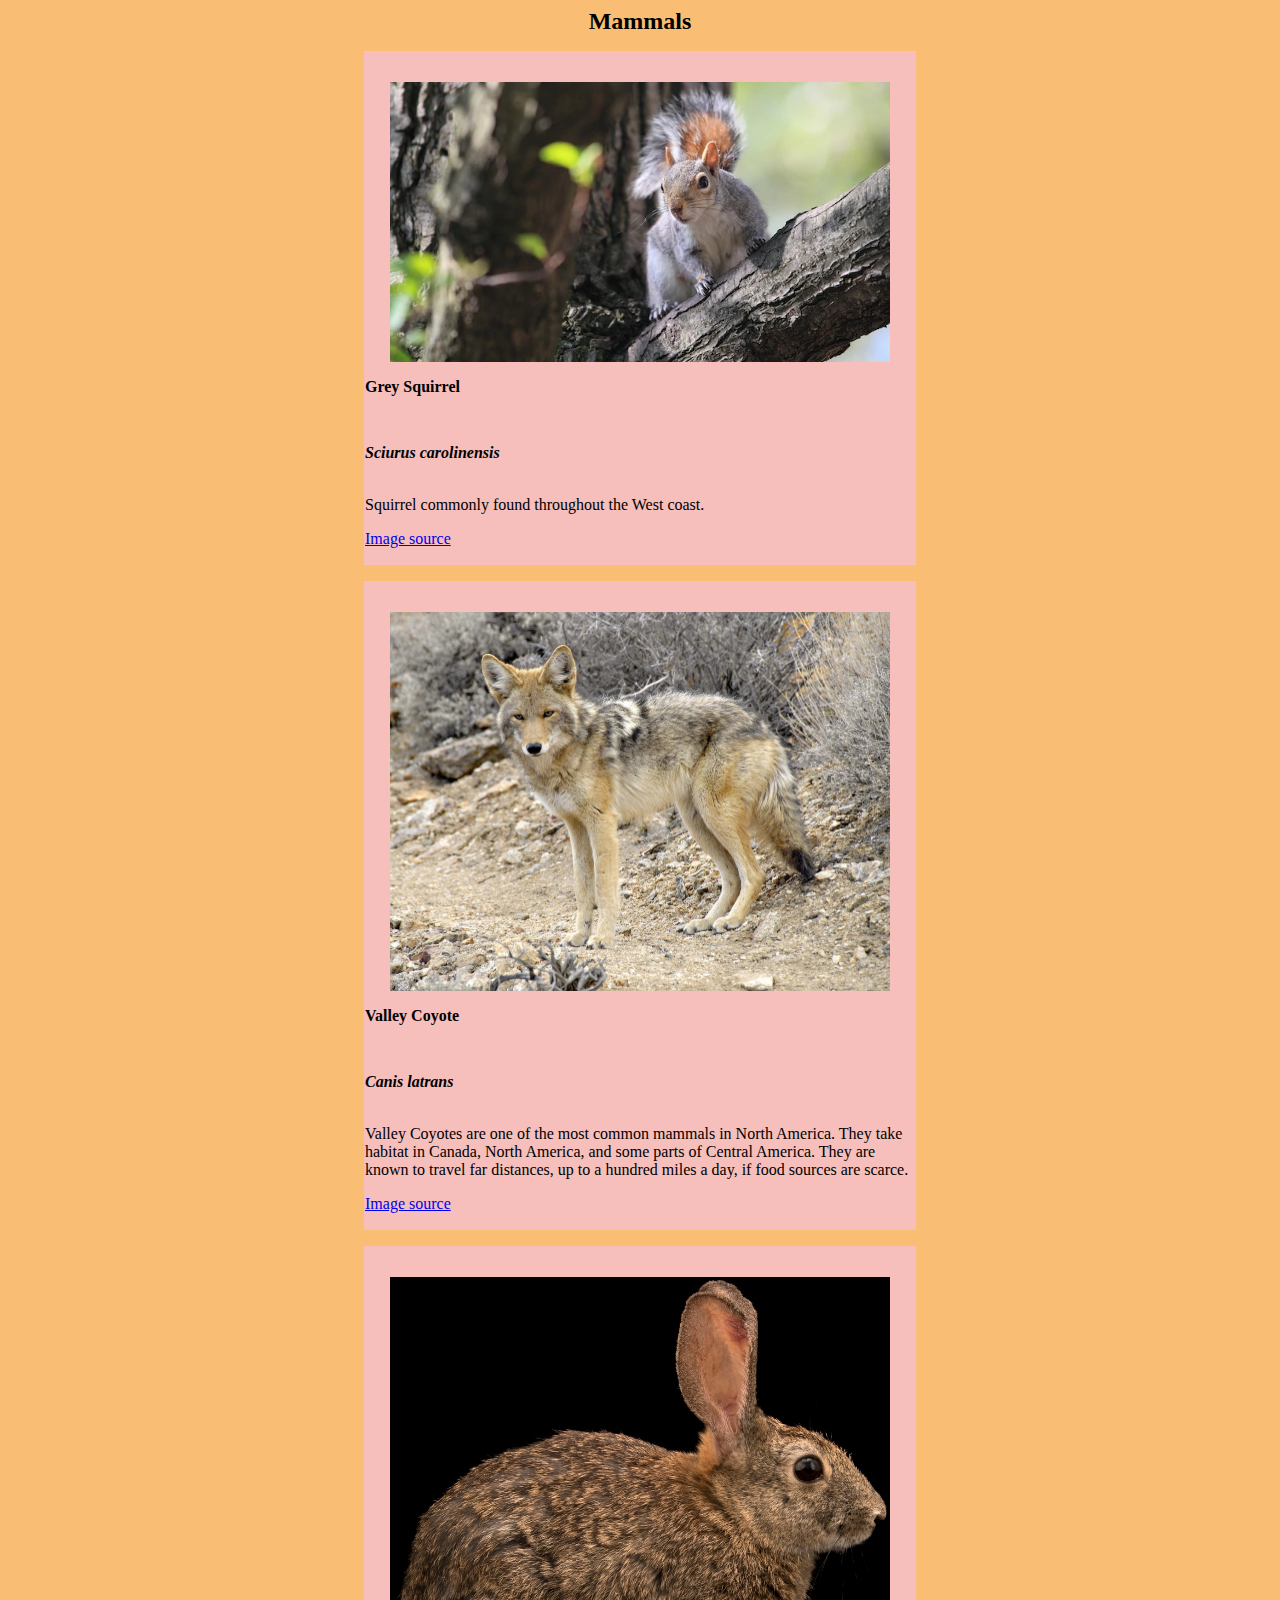
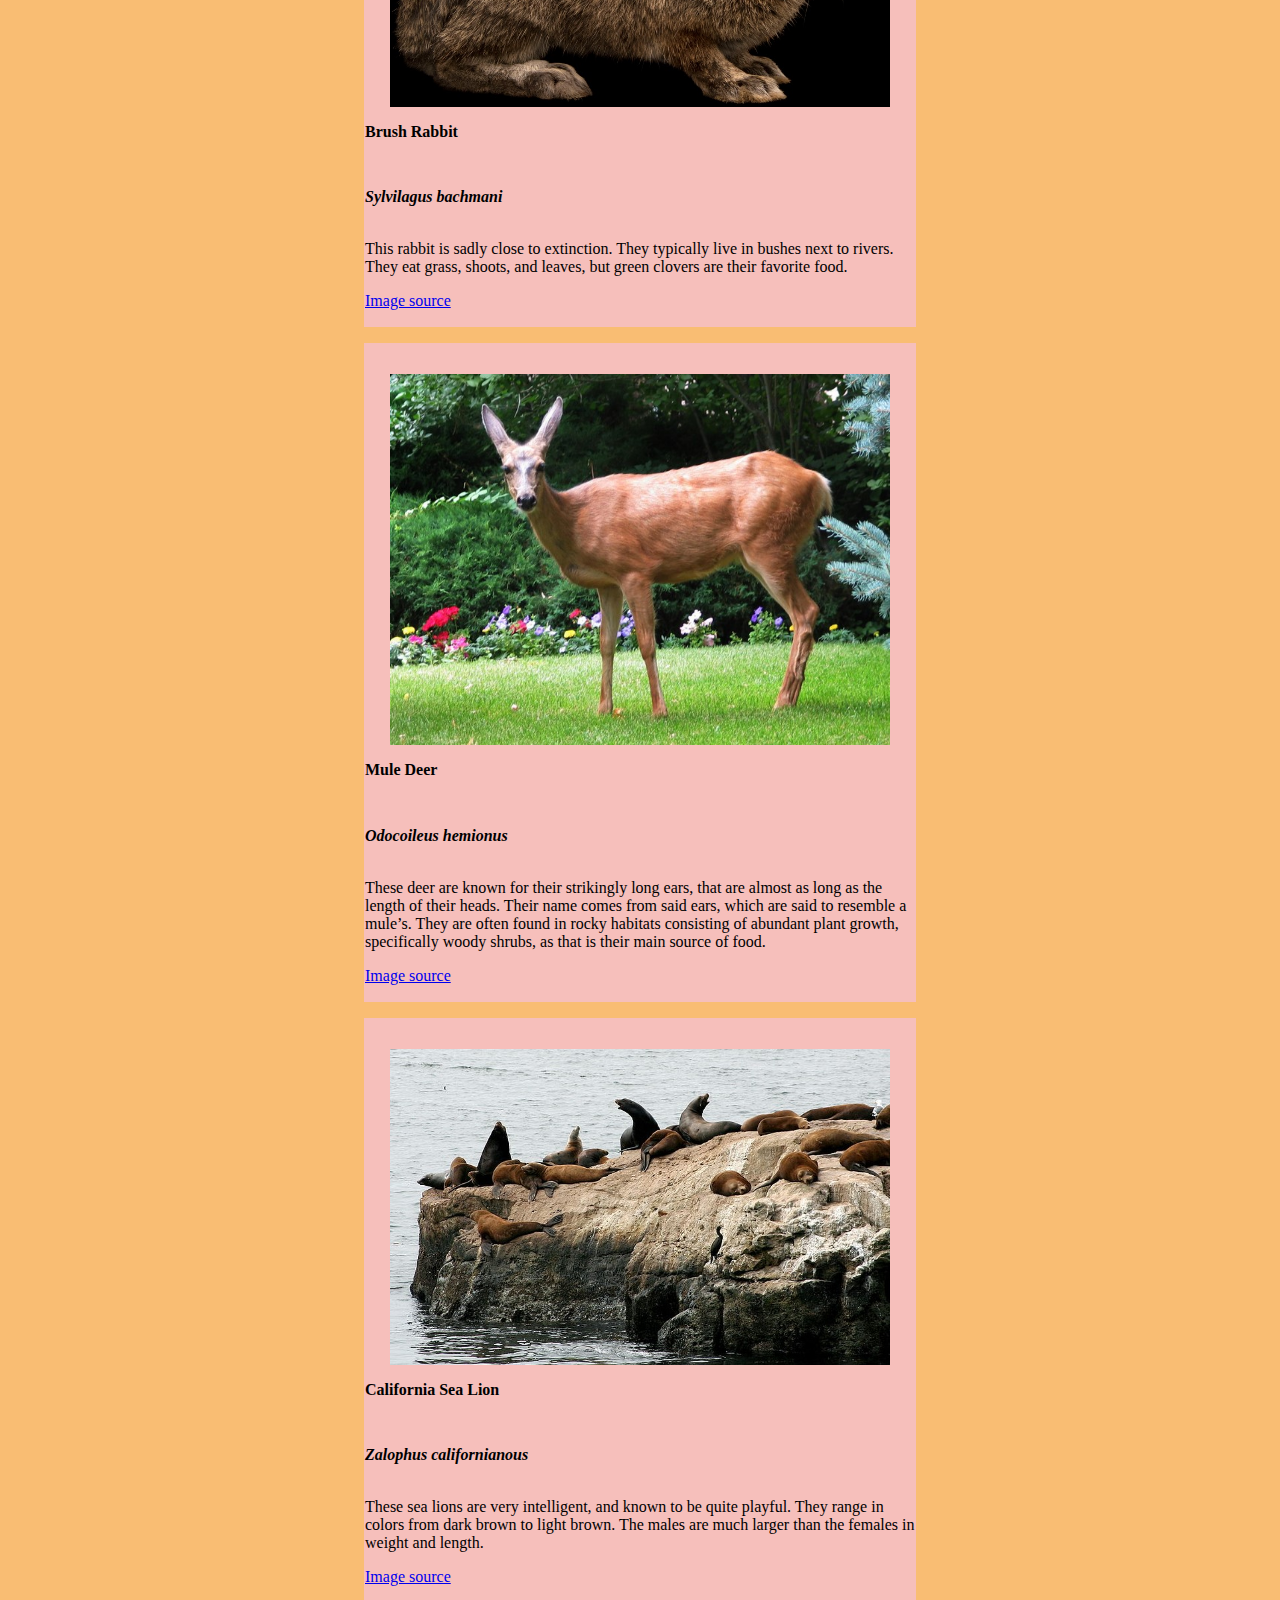
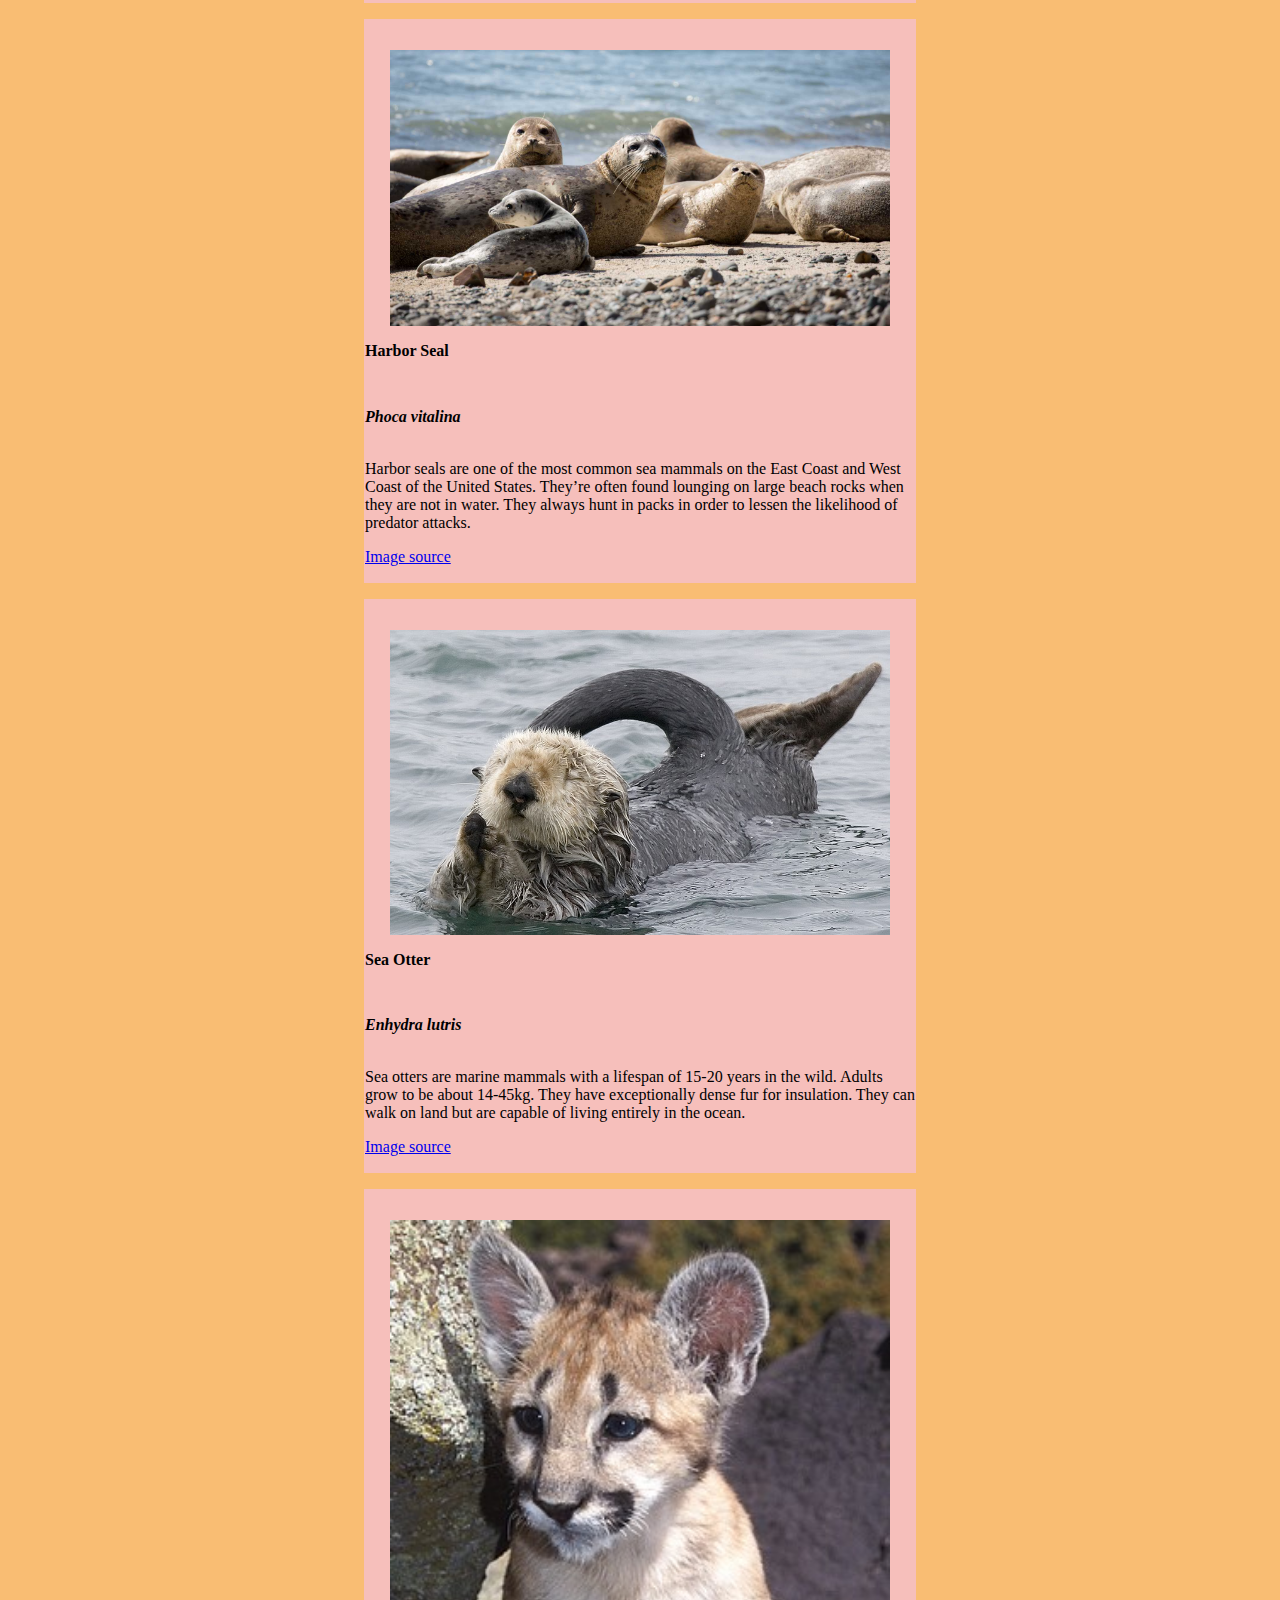
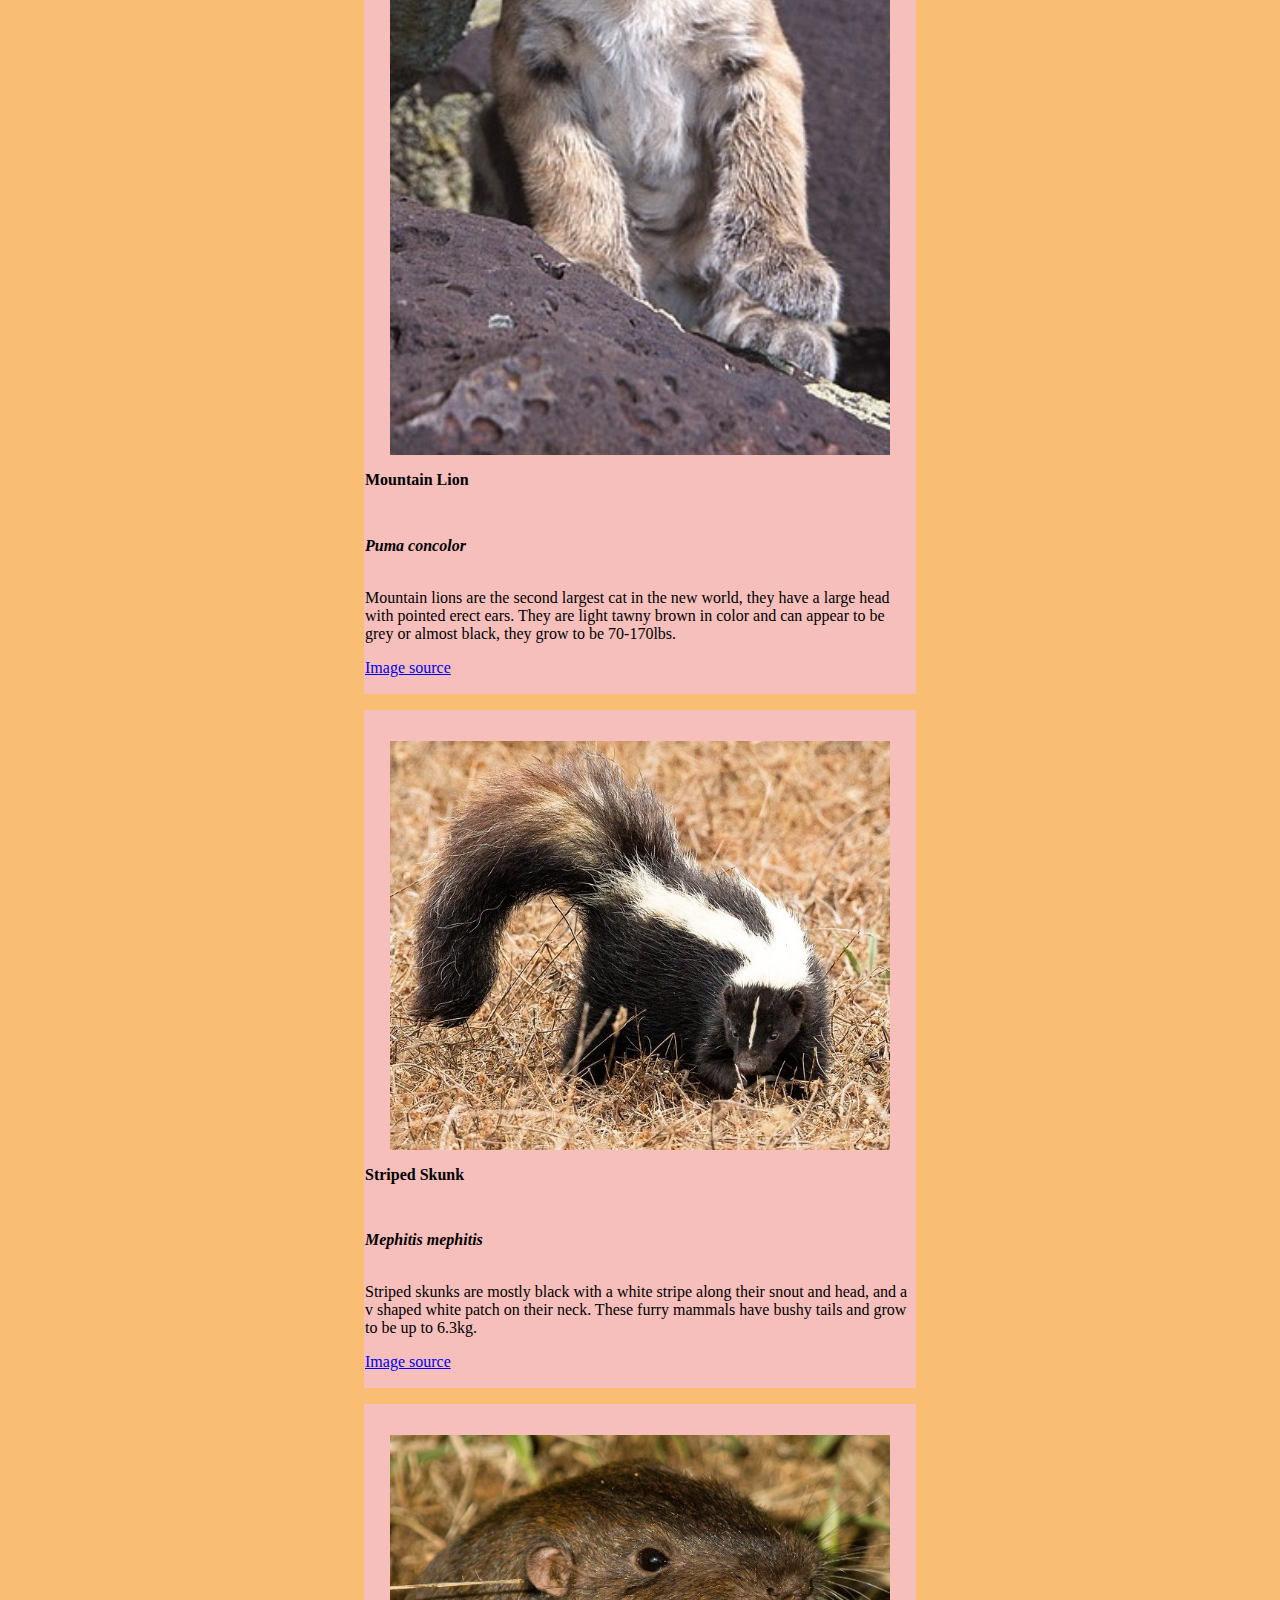
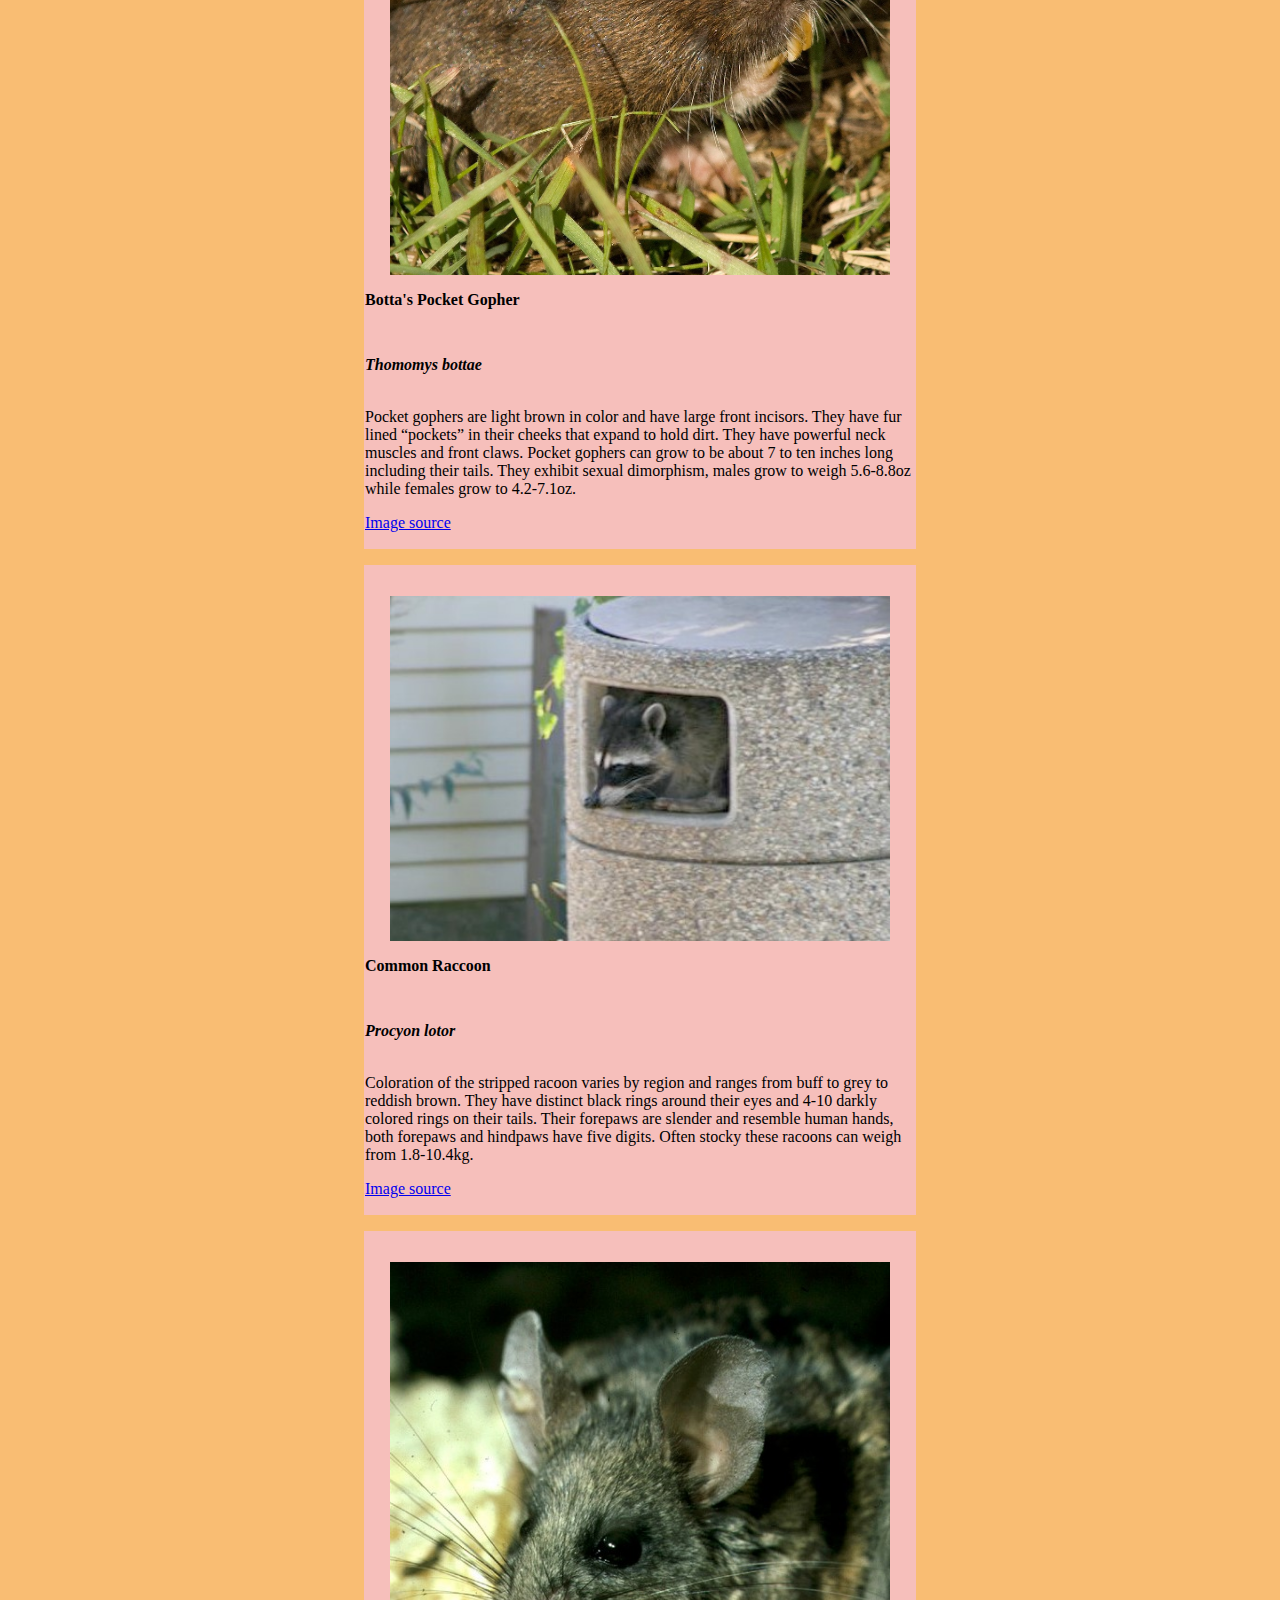
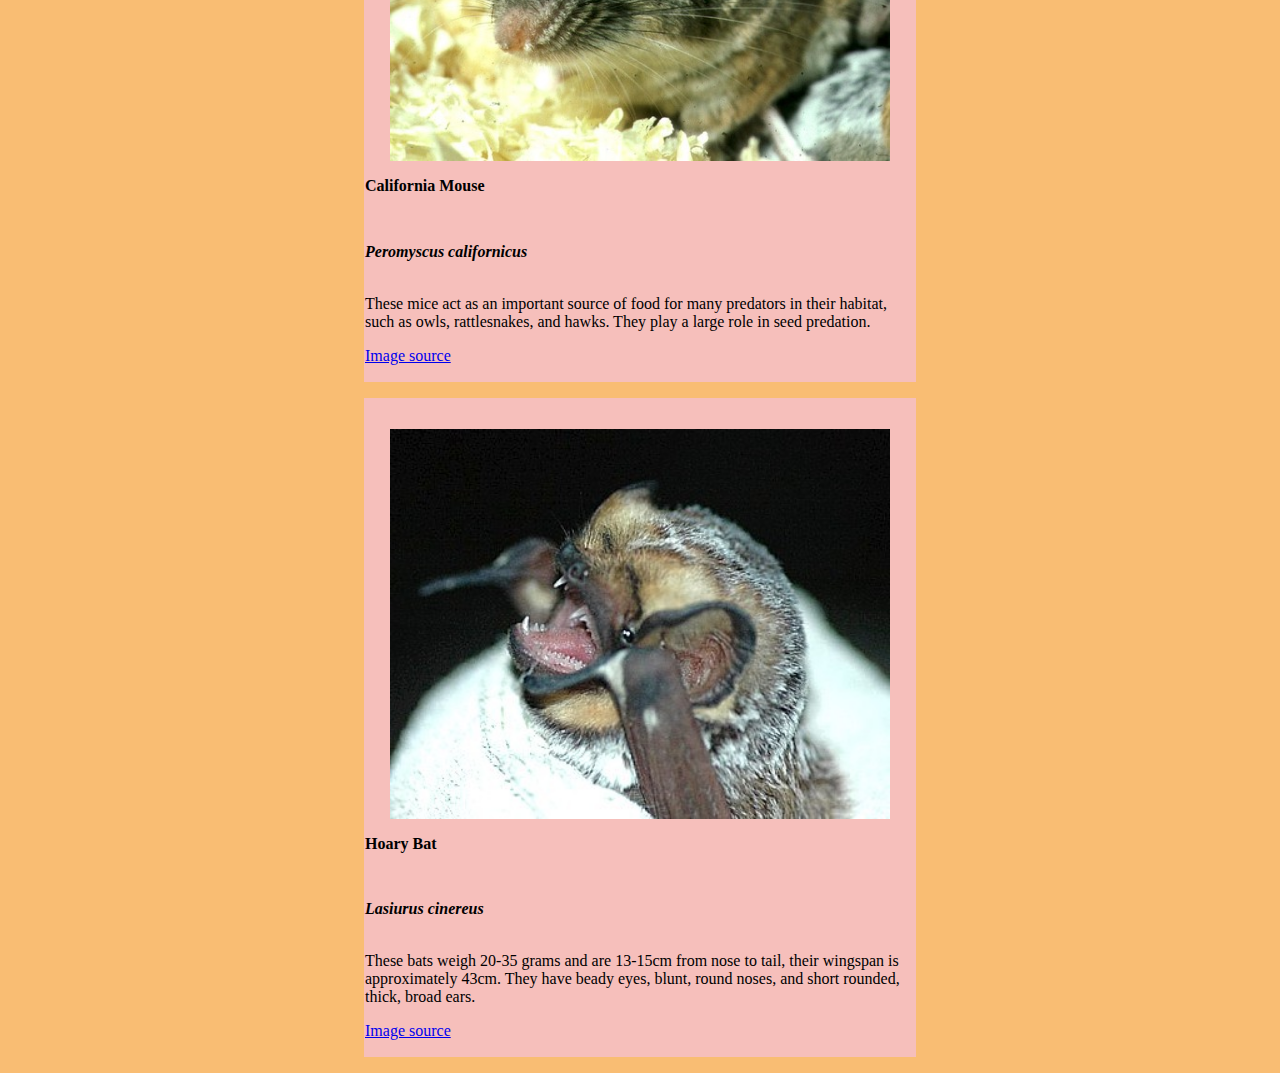
<file: mammals/index.html>
<html>
<head>
	<title>Mammals</title>
	<link rel="stylesheet" type="text/css" href="main.css">
  <script src="https://code.jquery.com/jquery-3.5.1.min.js"></script>
  <script src="main.js"defer></script>
</head>
<body>
  <div>
    <h1> Mammals </h1>
  </div>
  <div id = "output"></div>

</body>
</html>
</file>
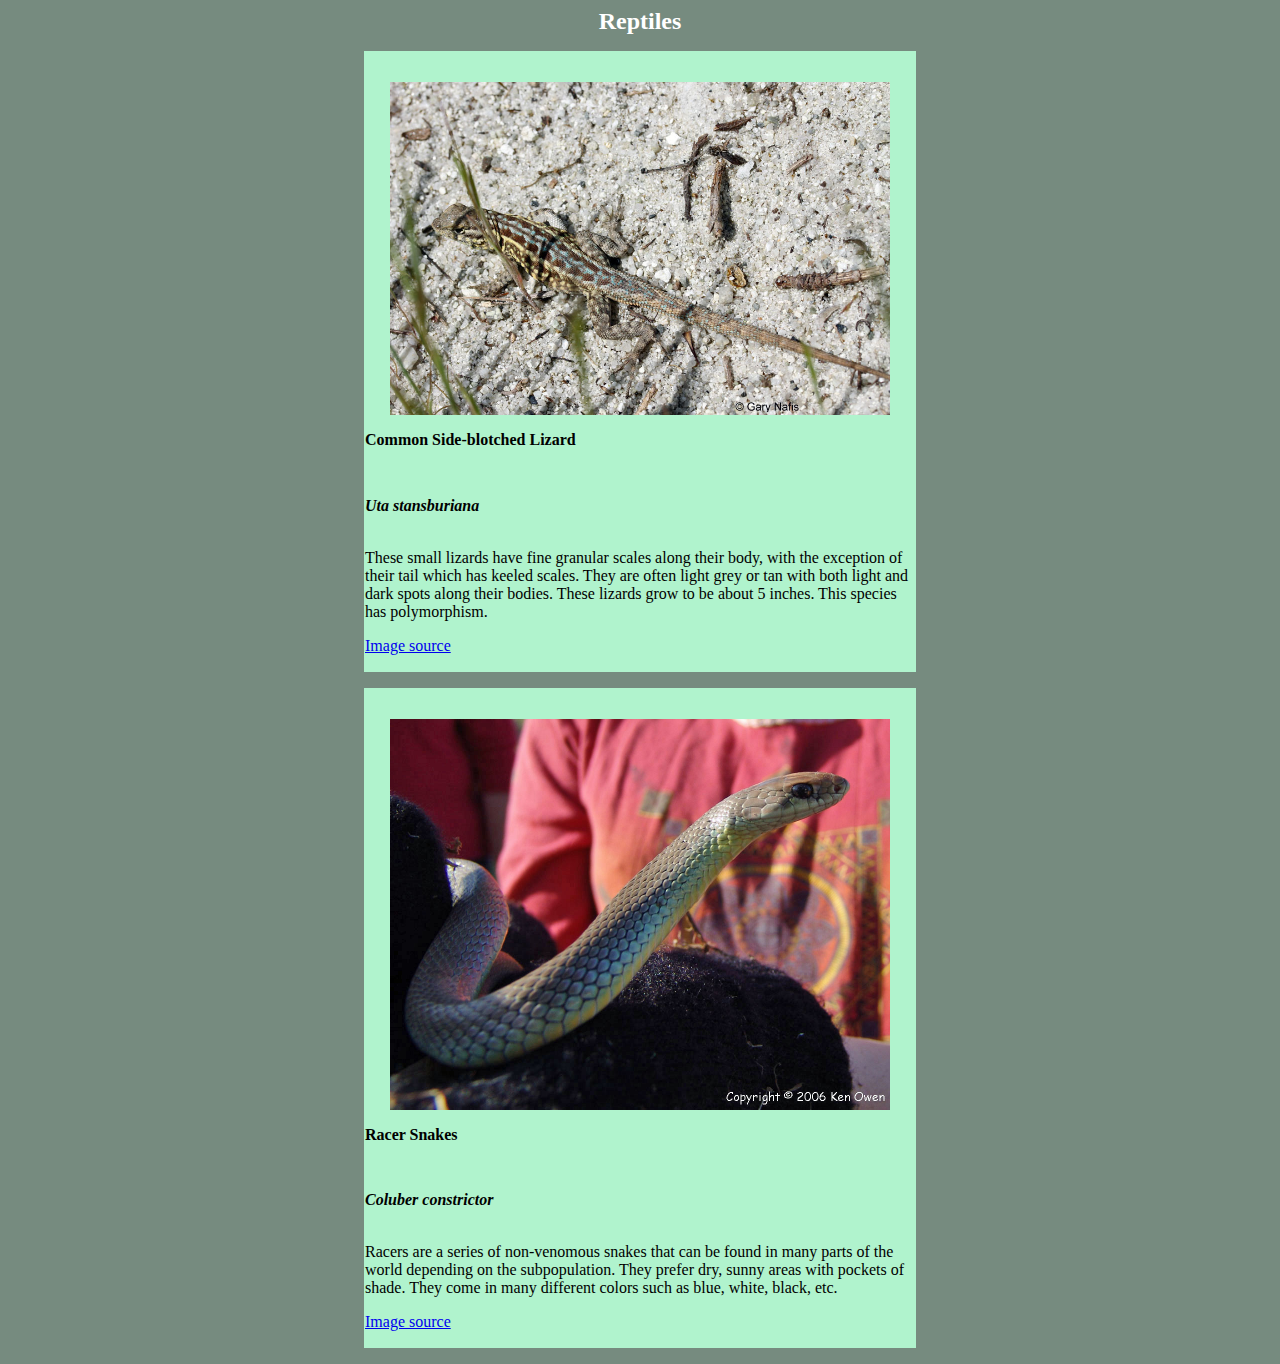
<file: reptiles/index.html>
<html>
<head>
	<title>Reptiles</title>
	<link rel="stylesheet" type="text/css" href="main.css">
  <script src="https://code.jquery.com/jquery-3.5.1.min.js"></script>
  <script src="main.js"defer></script>
</head>
<body>
  <div>
    <h1>Reptiles</h1>
  </div>
  <div id = "output"></div>

</body>
</html>
</file>
<file: main.css>
h1 {
  font-size: 190%;
  font-family: Times; color: #682B5C;
  text-align: center;
}
h2 {
  font-size: 100%;
  font-family: Times; color: Black;
  text-align: center;
}
h3 {
  font-size: 125%;
  font-family: Times; color: Crimson
  /* text-align: center; */
}
p {
  font-size: 100%;
  font-family: Times; color: Black;
  /* text-indent: 20px; */
  /* margin-left: 10px; */
}
body {
  background-color: #C7E6E8;
}
#smol {
  width: 500px;
}
#anim {
  border: 1px solid Crimson;
  /* background-color: lightgrey; */
  /* width: 50%; */
  /* border: 1px solid green; */
  /* padding-left: : 100px; */
  margin: 50px;
}
#rp {
  /* float: right; */
  margin-left: auto;
  margin-right: auto;
  width: 510px;
}
#lp {
  /* float: left; */
  margin-left: auto;
  margin-right: auto;
  width: 510px;
}

.listofLabs {
  text-align: center;
}
</file>
<file: fauna/main.css>
h1 {
  font-size: 180%;
  font-family: Times; color: Black;
  text-align: center;
  color: #55a589;
}
h2 {
  font-size: 100%;
  font-family: Times; color: Black;
  text-align: center;
}
h3 {
  font-size: 175%;
  font-family: Times; color: Crimson
}
p {
  font-size: 100%;
  font-family: Times; color: Black;
  text-indent: 20px;
  margin-left: 10px;
}
body {
  background-color: #FFECAA;
}
#smol {
  width: 500px;
  /* float: left; */
}
#smol2 {
  width: 500px;
  /* float: right; */
}
#anim {
  border: 1px solid Crimson;
  /* background-color: lightgrey; */
  width: 50%;
  /* border: 1px solid green; */
  padding-left: : 100px;
  margin: 50px;
}
#rp {
  /* float: right; */
  margin-left: auto;
  margin-right: auto;
  width: 510px;
}
#lp {
  /* float: left; */
  margin-left: auto;
  margin-right: auto;
  width: 510px;
}
</file>
<file: ferns/main.css>
h1 {
  font-size: 150%;
  font-family: Times; color: Black;
  text-align: center;
}
h2 {
  font-size: 100%;
  font-family: Times; color: Black;
}
h3 {
  font-size: 100%;
  font-family: Times; color: Black;
  font-style: italic;
}

p {
  font-size: 100%;
  font-family: Times; color: Black;
  text-indent: 20px;
  margin-left: 10px;
}
#smol {
  width: 500px;
  /* margin-left: auto;
  margin-right: auto; */
  /* width: 50%; */
  padding-left: 25px;
  padding-right: 25px;
  padding-top: 30px;
}
#anim {
  border: 1px solid #C0DAE4;
  background-color: #C0DAE4;
  width: 550px;
  /* border: 1px solid green; */
  /* padding-left: : 100px; */
  /* padding-bottom: : 30px; */
  margin-left: auto;
  margin-right: auto;
}
body {
  background-color: #D3B5D6;
}
</file>
<file: flora/main.css>
h1 {
  font-size: 150%;
  font-family: Times; color: Black;
  text-align: center;
}
h2 {
  font-size: 100%;
  font-family: Times; color: Black;
}
h3 {
  font-size: 100%;
  font-family: Times; color: Black;
  font-style: italic;

}
p {
  font-size: 100%;
  font-family: Times; color: Black;
  text-indent: 20px;
  margin-left: 10px;
}
#smol {
  width: 500px;
  /* margin-left: auto;
  margin-right: auto; */
  /* width: 50%; */
  padding-left: 25px;
  padding-right: 25px;
  padding-top: 30px;
}
#anim {
  border: 1px solid #AEDC85;
  background-color: #AEDC85;
  width: 550px;
  /* border: 1px solid green; */
  /* padding-left: : 100px; */
  /* padding-bottom: : 30px; */
  margin-left: auto;
  margin-right: auto;
}
body {
  background-color: #72B280;
}
</file>
<file: fungi/main.css>
h1 {
  font-size: 150%;
  font-family: Times; color: Black;
  text-align: center;
}
h2 {
  font-size: 100%;
  font-family: Times; color: Black;
}
h3 {
  font-size: 100%;
  font-family: Times; color: Black;
  font-style: italic;

}
p {
  font-size: 100%;
  font-family: Times; color: Black;
  text-indent: 20px;
  margin-left: 10px;
}
#smol {
  width: 500px;
  /* margin-left: auto;
  margin-right: auto; */
  /* width: 50%; */
  padding-left: 25px;
  padding-right: 25px;
  padding-top: 30px;
}
#anim {
  border: 1px solid #E8CDC7;
  background-color: #E8CDC7;
  width: 550px;
  /* border: 1px solid green; */
  /* padding-left: : 100px; */
  /* padding-bottom: : 30px; */
  margin-left: auto;
  margin-right: auto;
}
body {
  background-color: #9D8E6E;
}
</file>
<file: insects/main.css>
h1 {
  font-size: 150%;
  font-family: Times; color: White;
  text-align: center;
}
h2 {
  font-size: 100%;
  font-family: Times; color: Black;
}
h3 {
  font-size: 100%;
  font-family: Times; color: Black;
  font-style: italic;

}
p {
  font-size: 100%;
  font-family: Times; color: Black;
  text-indent: 20px;
  margin-left: 10px;
}
#smol {
  width: 500px;
  /* margin-left: auto;
  margin-right: auto; */
  /* width: 50%; */
  padding-left: 25px;
  padding-right: 25px;
  padding-top: 30px;
}
#anim {
  border: 1px solid #F6D2BB;
  background-color: #F6D2BB;
  width: 550px;
  /* border: 1px solid green; */
  /* padding-left: : 100px; */
  /* padding-bottom: : 30px; */
  margin-left: auto;
  margin-right: auto;
}
body {
  /* background-color: #308052; */
  background-color: #5C6995;
}
</file>
<file: mainpage/main.css>
h1 {
  font-size: 150%;
  font-family: Times; color: #682B5C;
  text-align: center;
}
h2 {
  font-size: 100%;
  font-family: Times; color: Black;
  text-align: center;
}
h3 {
  font-size: 175%;
  font-family: Times; color: Crimson
}
p {
  font-size: 100%;
  font-family: Times; color: Black;
  text-indent: 20px;
  margin-left: 10px;
}
body {
  background-color: #C7E6E8;
}
#smol {
  width: 500px;
}
#anim {
  border: 1px solid Crimson;
  /* background-color: lightgrey; */
  width: 50%;
  /* border: 1px solid green; */
  padding-left: : 100px;
  margin: 50px;
}
#rp {
  /* float: right; */
  margin-left: auto;
  margin-right: auto;
  width: 510px;
}
#lp {
  /* float: left; */
  margin-left: auto;
  margin-right: auto;
  width: 510px;
}
</file>
<file: mammals/main.css>
h1 {
  font-size: 150%;
  font-family: Times; color: Black;
  text-align: center;
}
h2 {
  font-size: 100%;
  font-family: Times; color: Black;
}
h3 {
  font-size: 100%;
  font-family: Times; color: Black;
  font-style: italic;

}
p {
  font-size: 100%;
  font-family: Times; color: Black;
  text-indent: 20px;
  margin-left: 10px;
}
#smol {
  width: 500px;
  /* margin-left: auto;
  margin-right: auto; */
  /* width: 50%; */
  padding-left: 25px;
  padding-right: 25px;
  padding-top: 30px;
}
#anim {
  border: 1px solid #F6BFBB;
  background-color: #F6BFBB;
  width: 550px;
  /* border: 1px solid green; */
  /* padding-left: : 100px; */
  /* padding-bottom: : 30px; */
  margin-left: auto;
  margin-right: auto;
}
body {
  /* background-color: #308052; */
  background-color: #F9BD73;
}
</file>
<file: reptiles/main.css>
h1 {
  font-size: 150%;
  font-family: Times; color: White;
  text-align: center;
}
h2 {
  font-size: 100%;
  font-family: Times; color: Black;
}
h3 {
  font-size: 100%;
  font-family: Times; color: Black;
  font-style: italic;

}
p {
  font-size: 100%;
  font-family: Times; color: Black;
  text-indent: 20px;
  margin-left: 10px;
}
#smol {
  width: 500px;
  /* margin-left: auto;
  margin-right: auto; */
  /* width: 50%; */
  padding-left: 25px;
  padding-right: 25px;
  padding-top: 30px;
}
#anim {
  border: 1px solid #B0F3CD;
  background-color: #B0F3CD;
  width: 550px;
  /* border: 1px solid green; */
  /* padding-left: : 100px; */
  /* padding-bottom: : 30px; */
  margin-left: auto;
  margin-right: auto;
}
body {
  /* background-color: #308052; */
  background-color: #768B7F;
}
</file>
